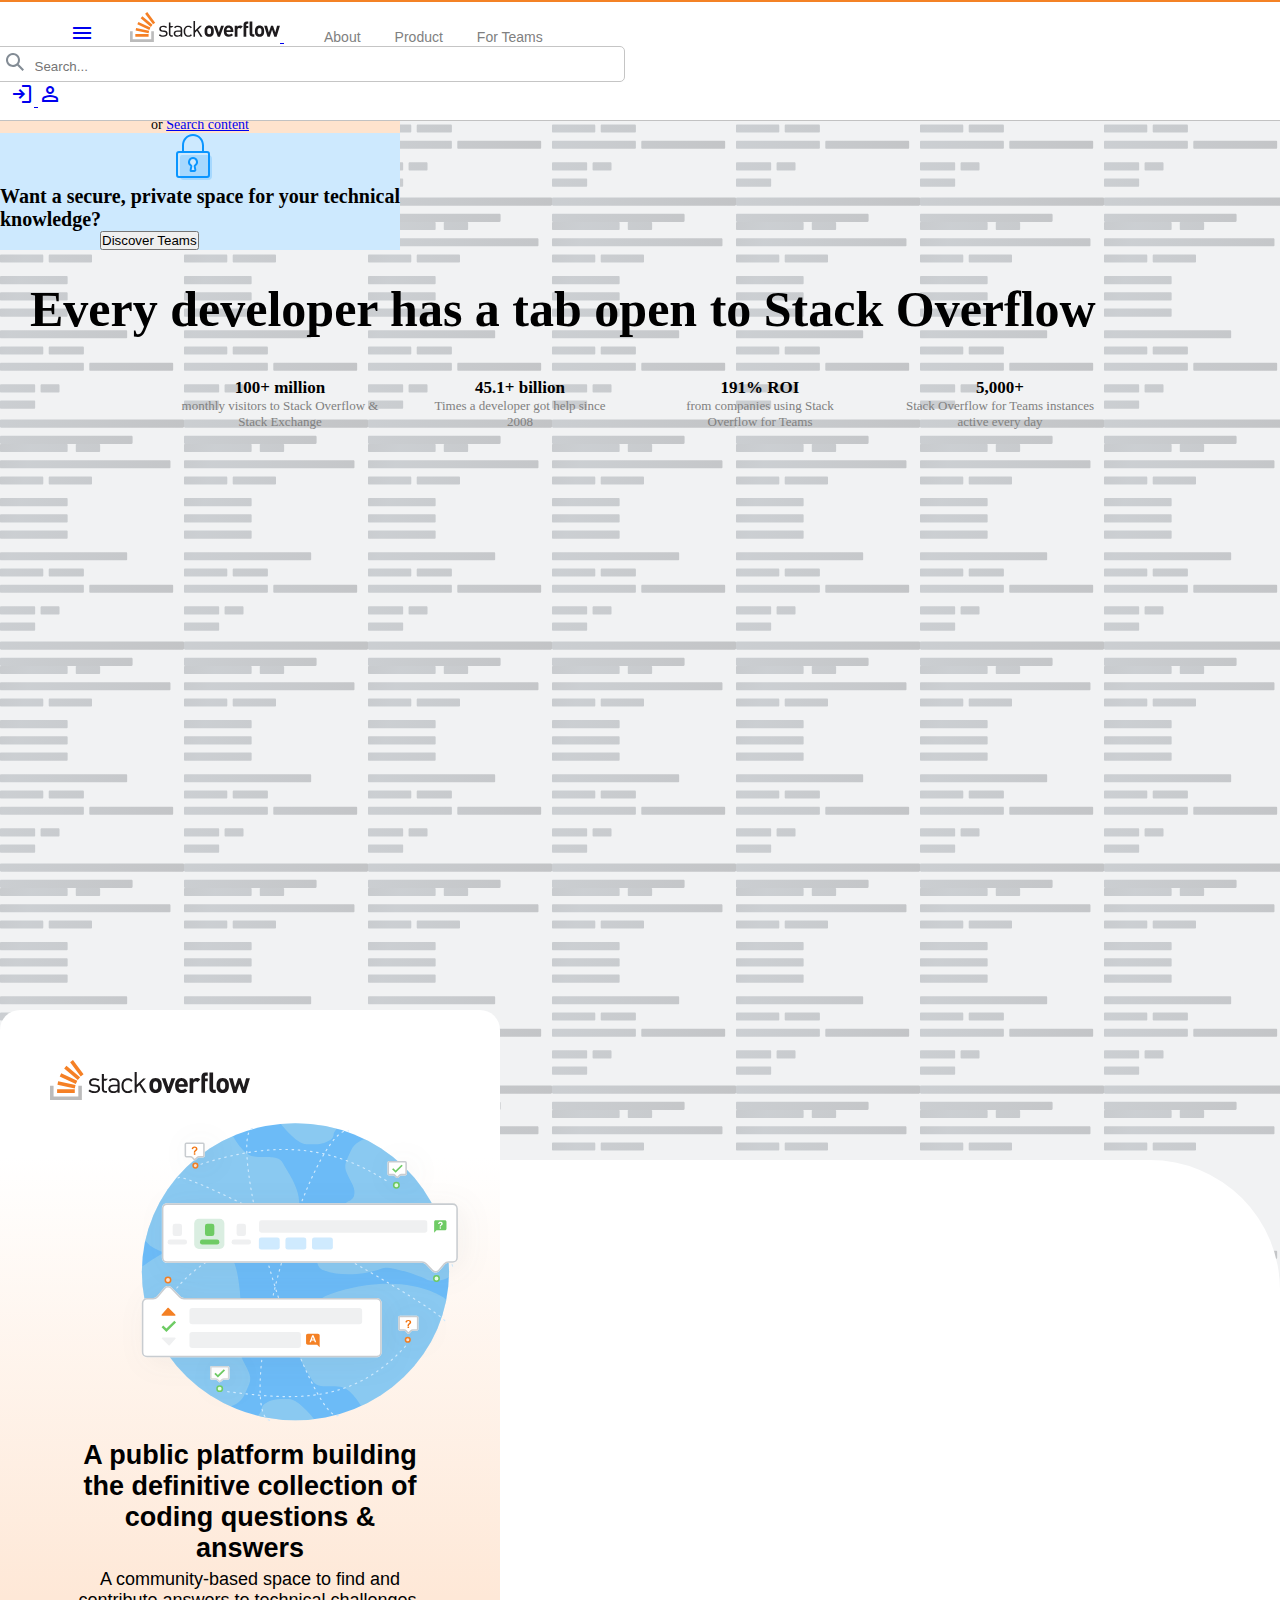
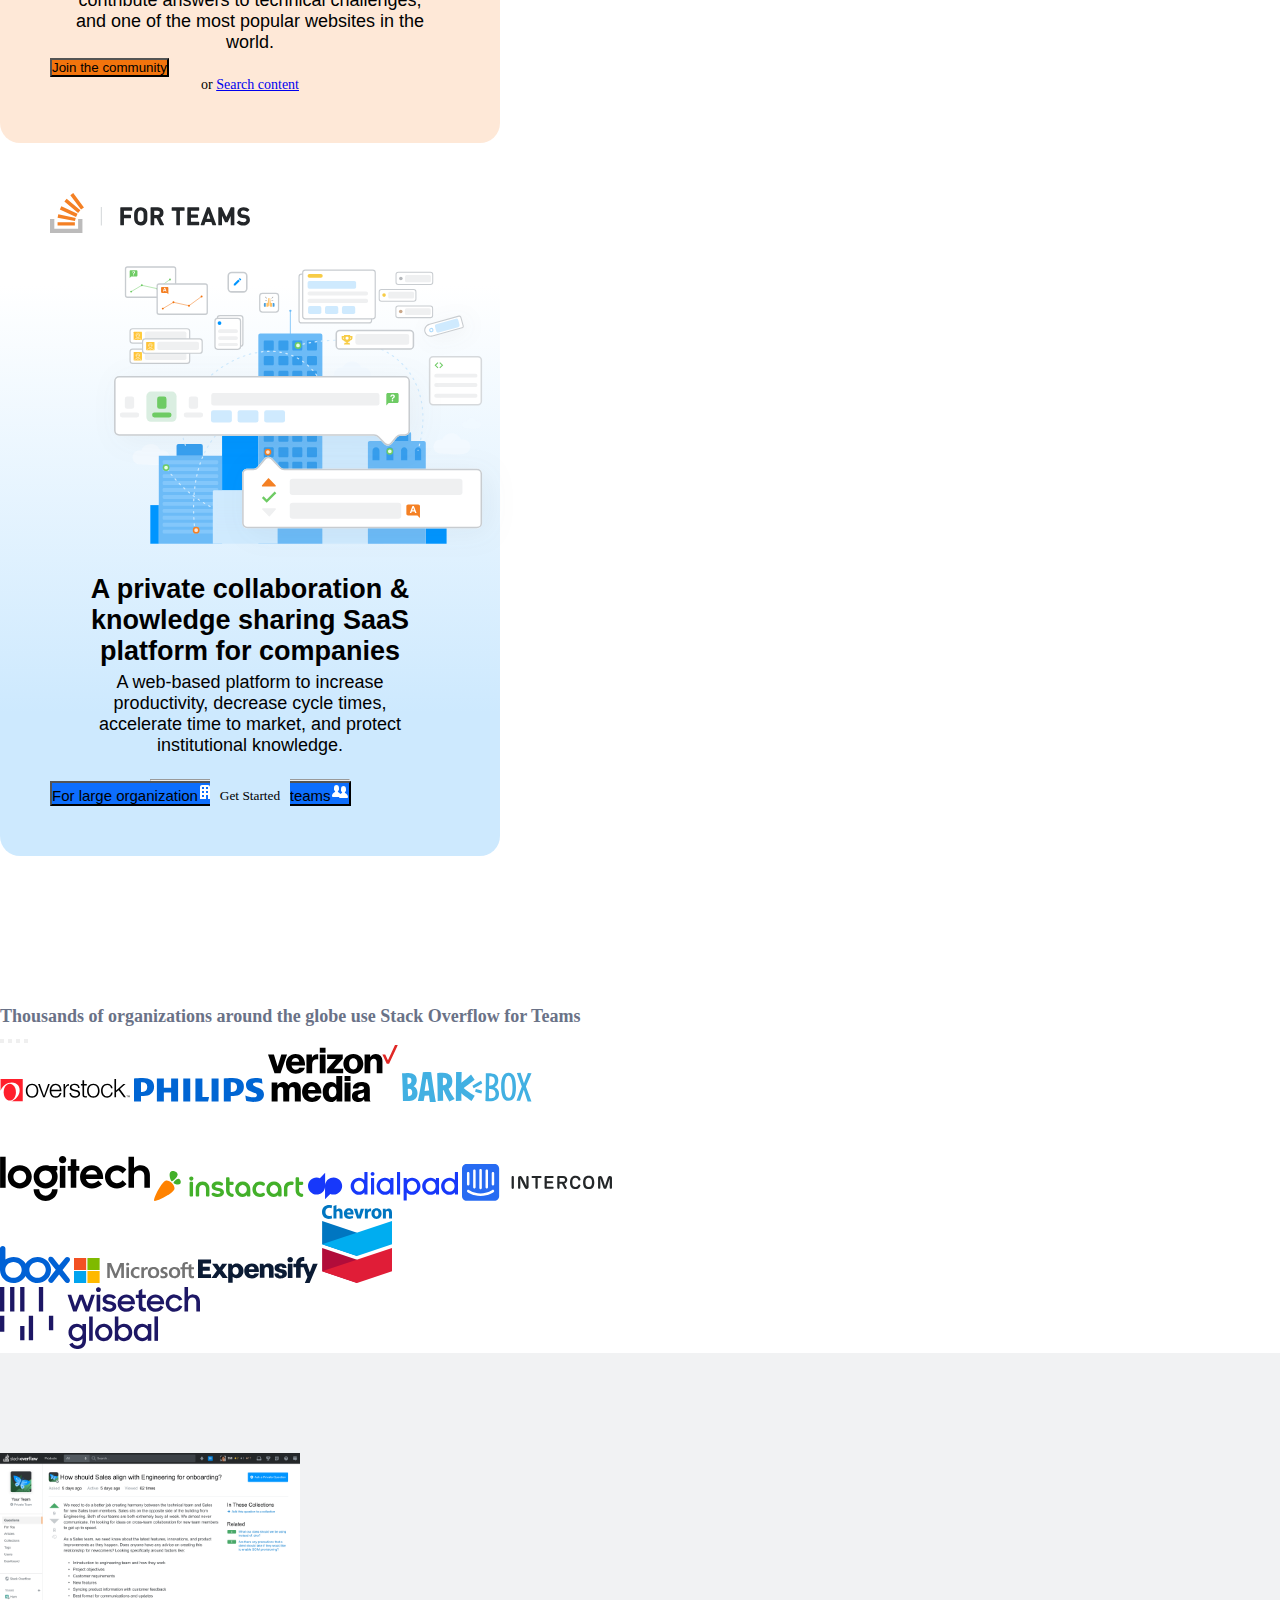
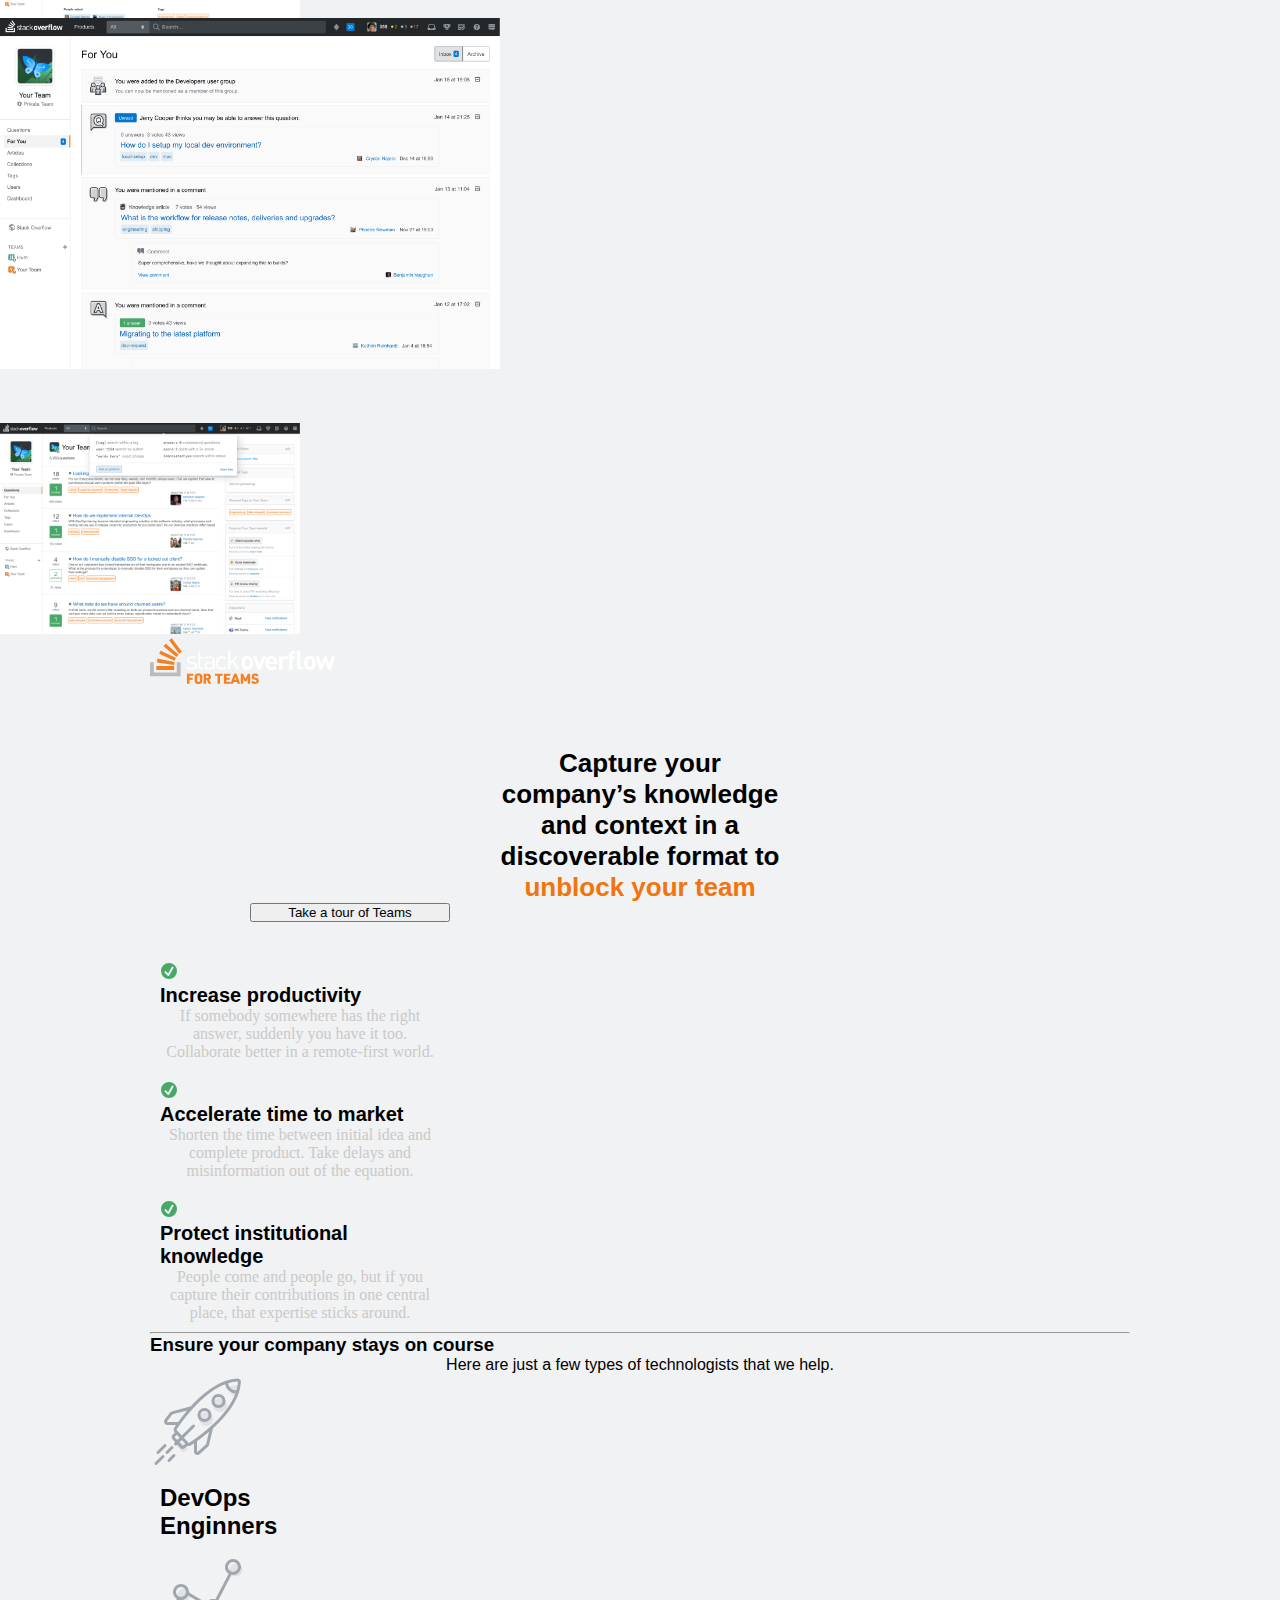
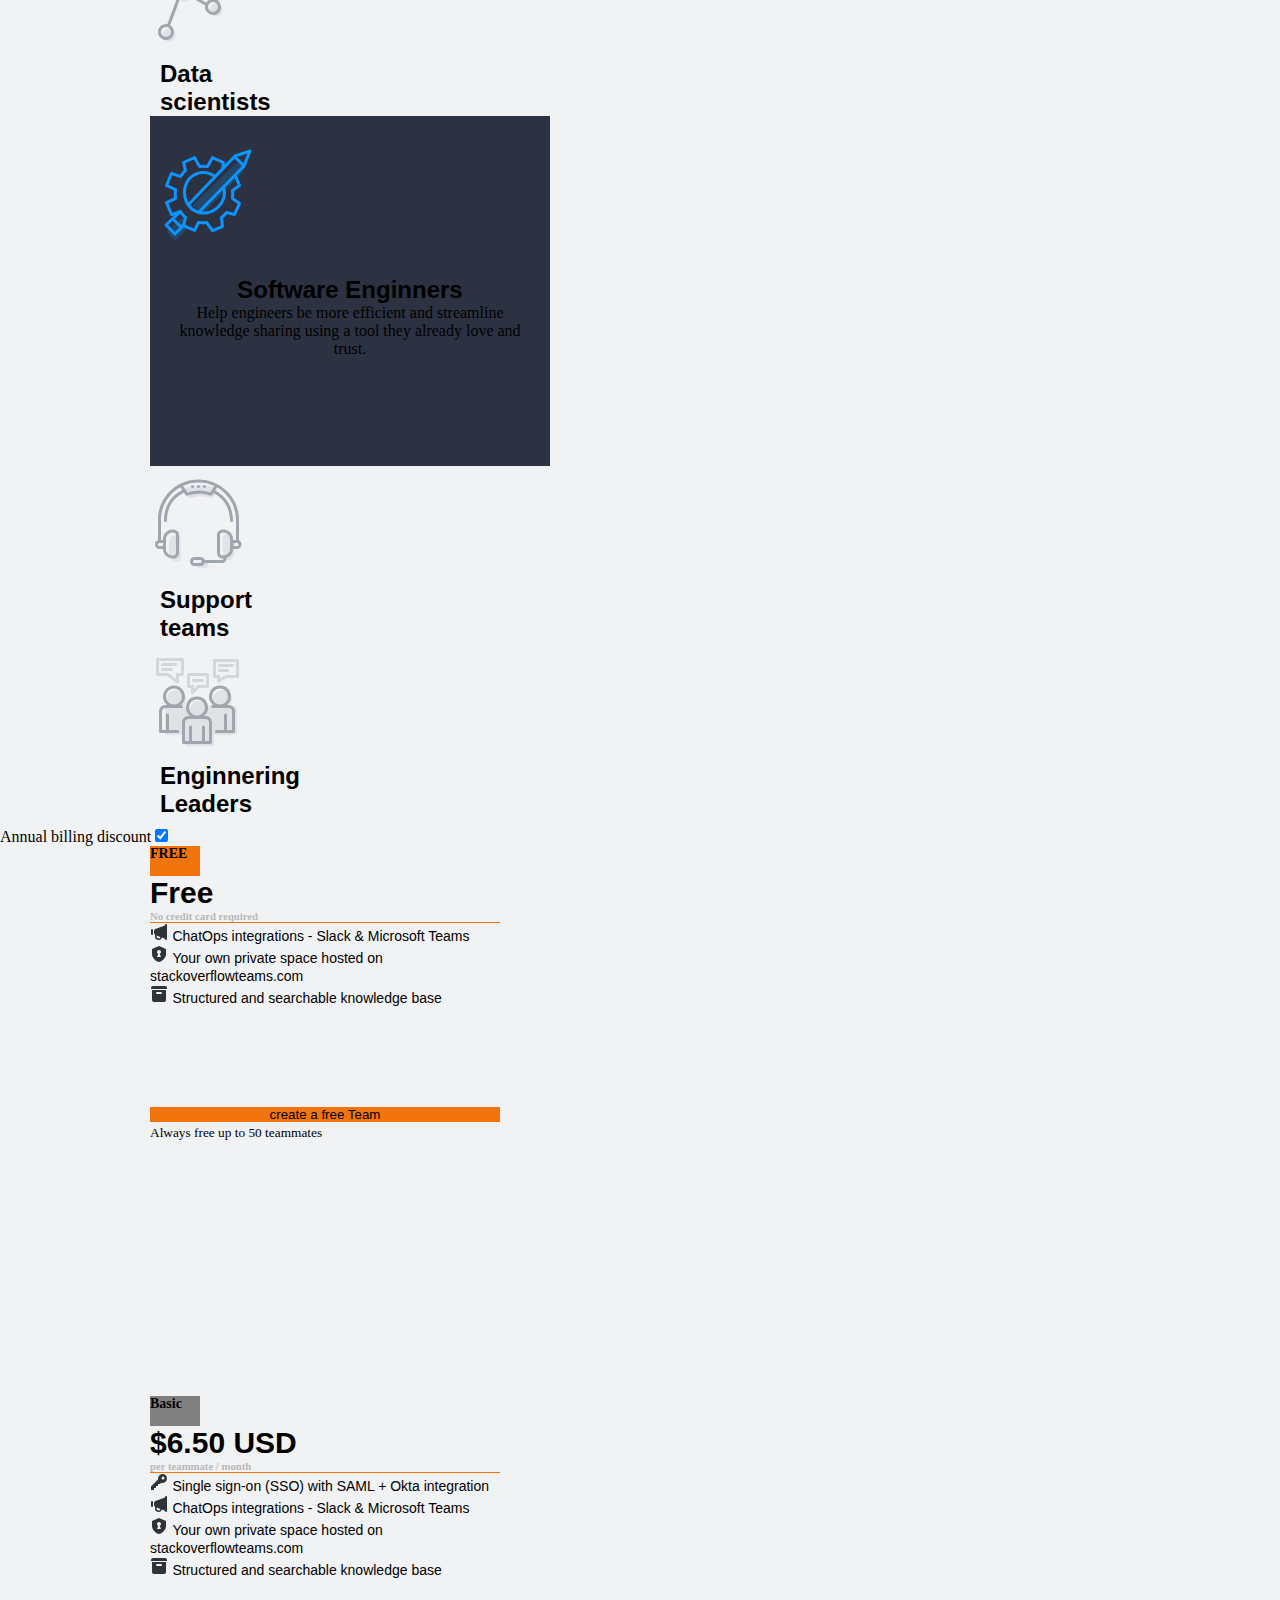
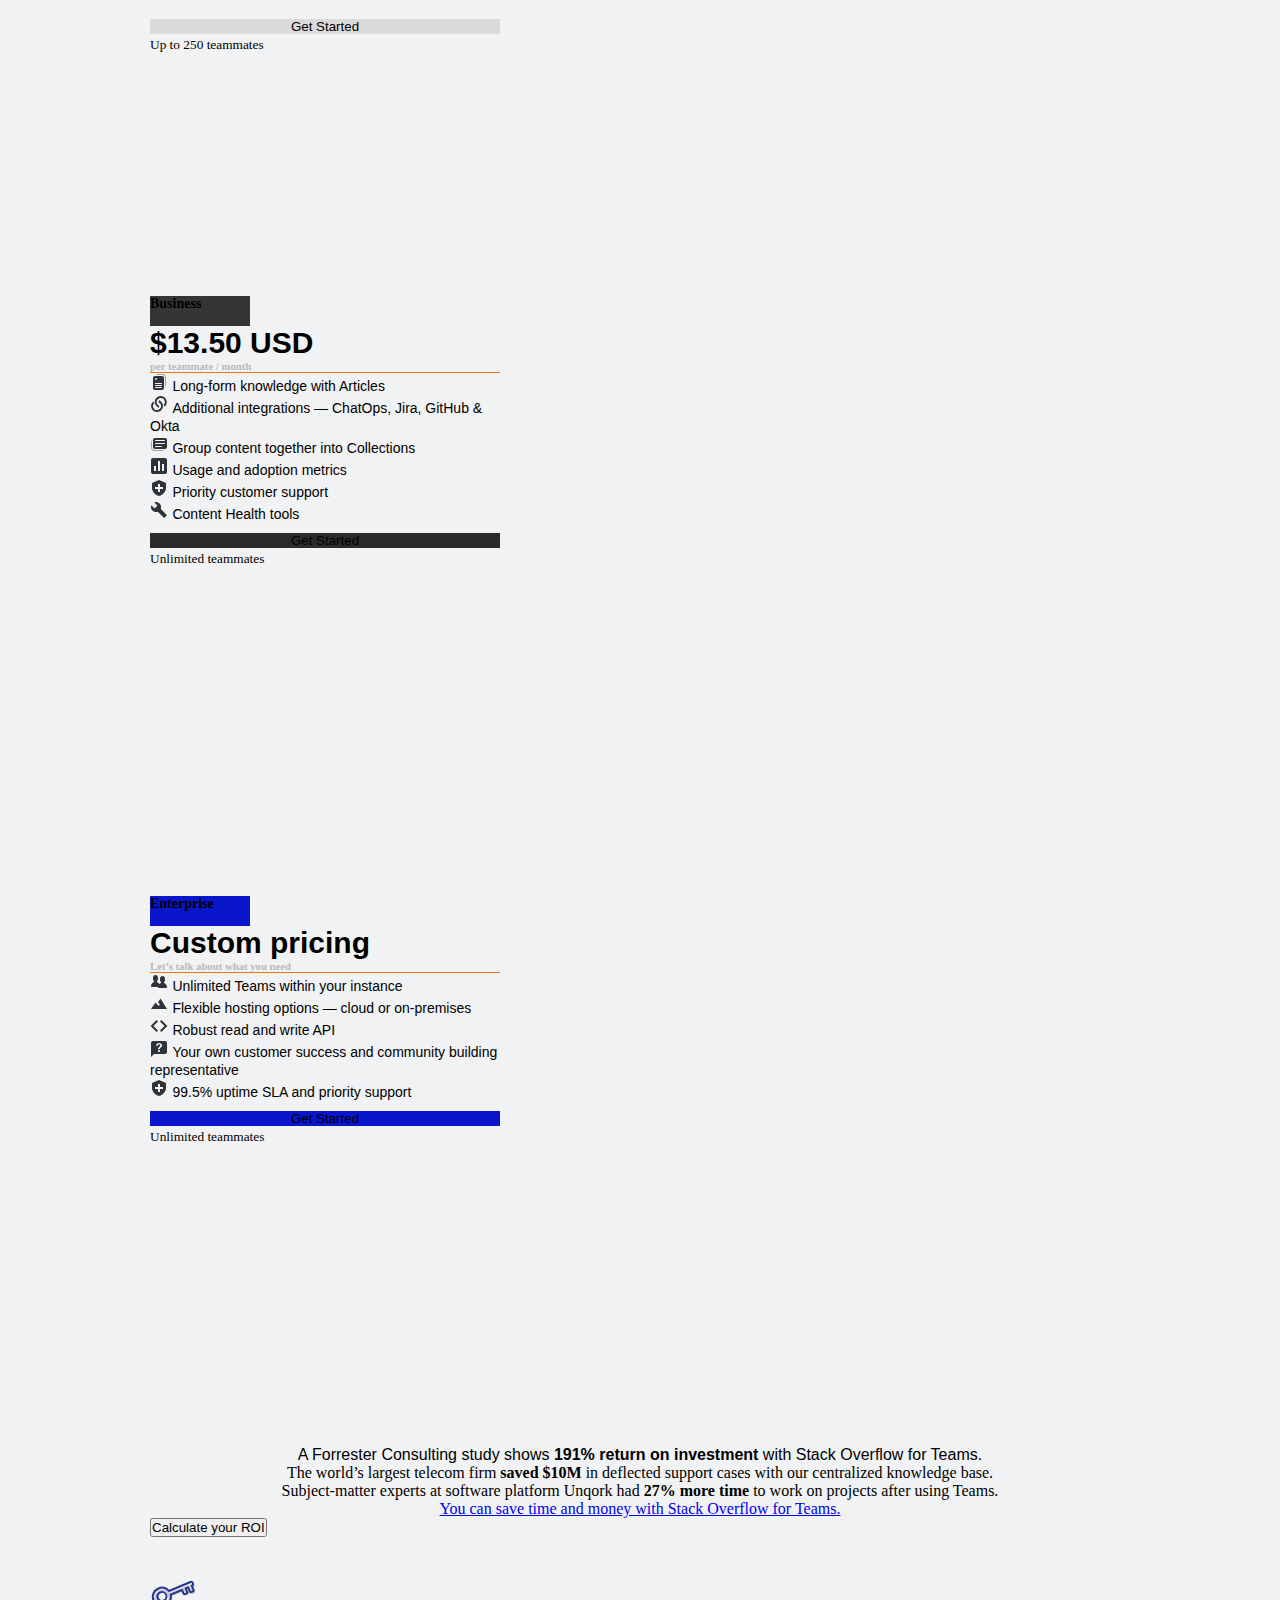
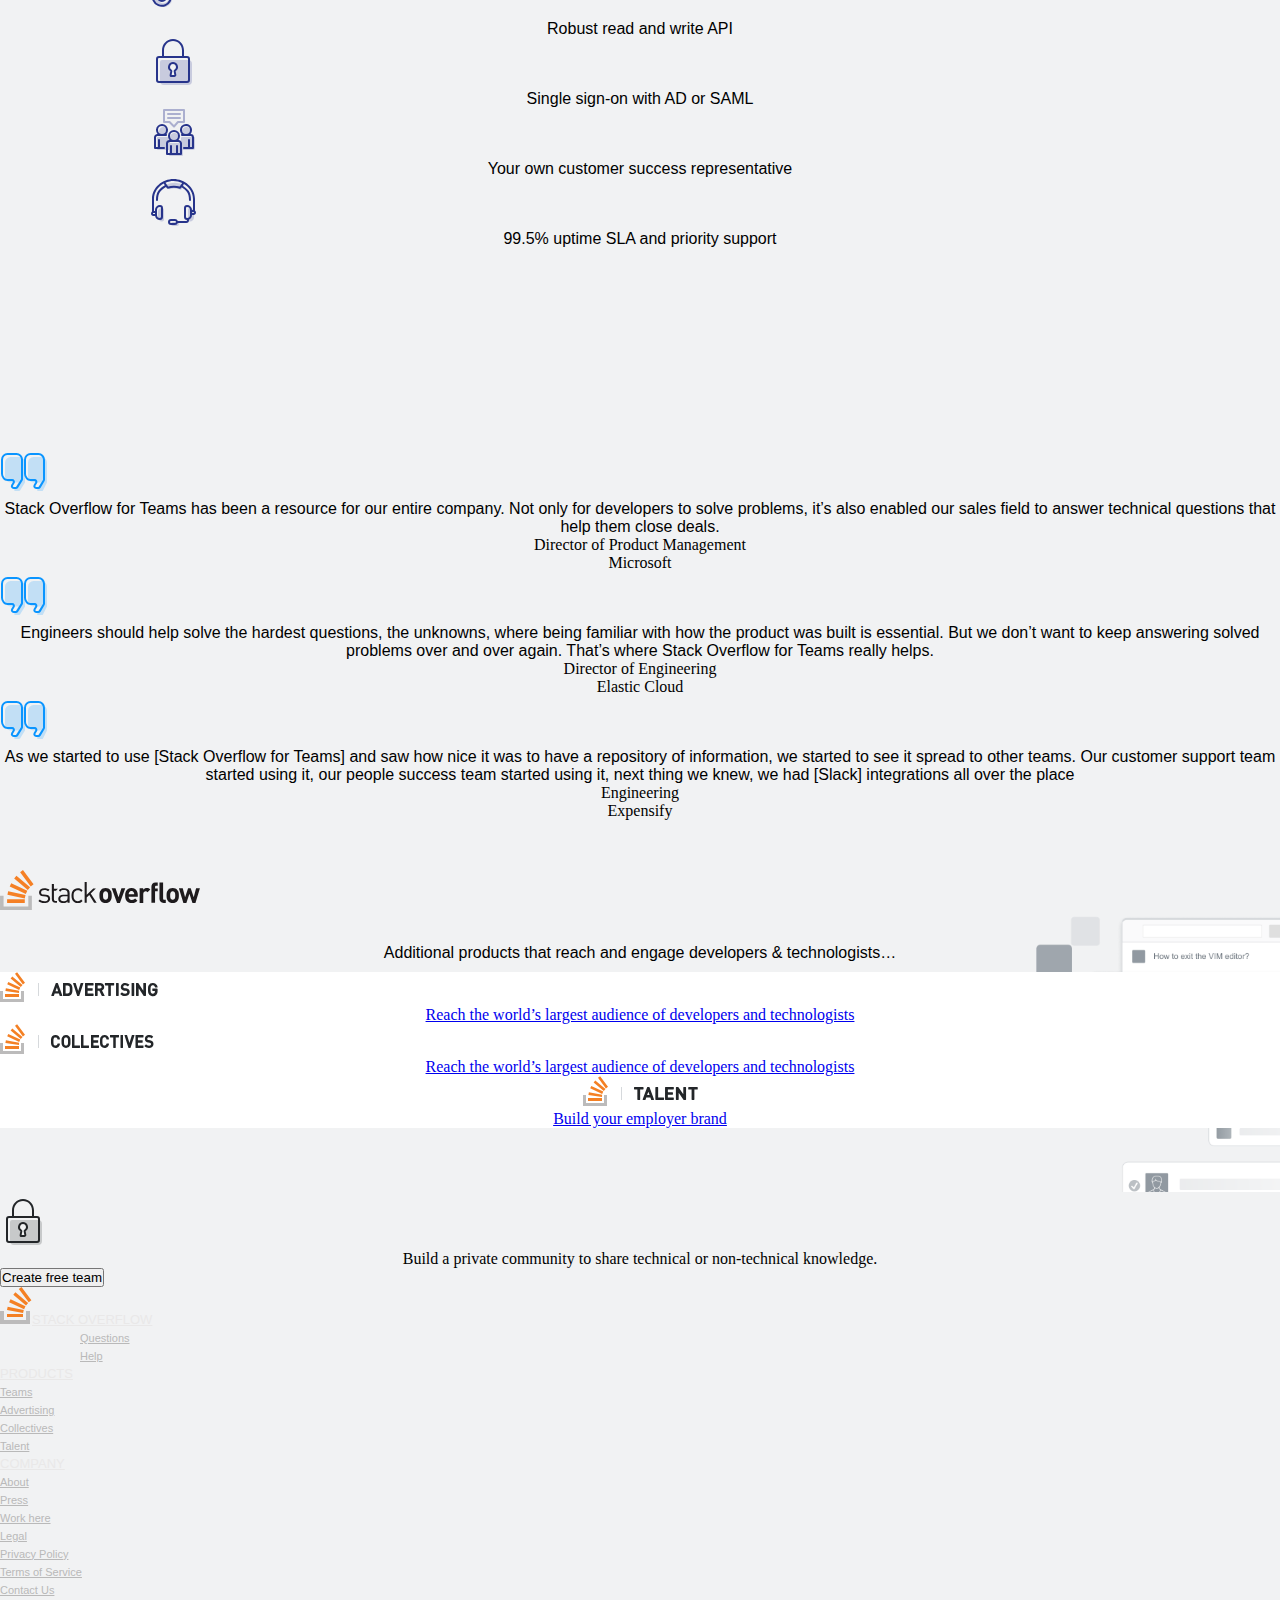
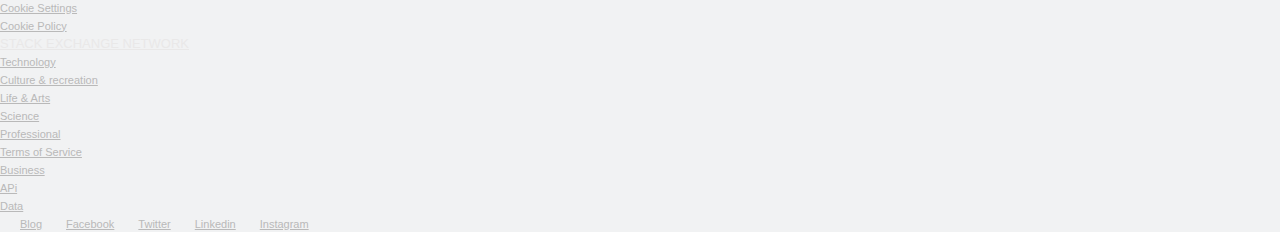
<file: index.html>
<!DOCTYPE html>
<html lang="en">
<head>
  <meta charset="UTF-8">
  <meta name="viewport" content="width=device-width, initial-scale=1.0">
  <title>Stack Overflow - Where Developer learn, share ...</title>
  <link rel="stylesheet" href="style/index.css">
  <link rel="shortcut icon" href="https://cdn.sstatic.net/Sites/stackoverflow/Img/favicon.ico?v=ec617d715196">
  <link href="https://cdn.jsdelivr.net/npm/bootstrap@5.3.2/dist/css/bootstrap.min.css" rel="stylesheet" integrity="sha384-T3c6CoIi6uLrA9TneNEoa7RxnatzjcDSCmG1MXxSR1GAsXEV/Dwwykc2MPK8M2HN" crossorigin="anonymous">
  <link href="https://fonts.googleapis.com/icon?family=Material+Icons" rel="stylesheet">
  <link href="https://fonts.cdnfonts.com/css/roboto-slab-2" rel="stylesheet">
  <link rel="stylesheet" href="https://fonts.googleapis.com/css2?family=Material+Symbols+Outlined:opsz,wght,FILL,GRAD@20..48,100..700,0..1,-50..200" />

  <link
  rel="stylesheet"
  href="https://cdnjs.cloudflare.com/ajax/libs/animate.css/4.1.1/animate.min.css"
/>
</head>
<body>
  




  <nav class="w-100">
    <a class="hamburger" href="#menu" id="hamburger-icon" class="col-sm">
      <span class="material-icons text-dark sm">
        menu
      </span>
    </a>
    <a class="close hidden" href="#" id="close-icon">
      <span class="material-icons text-dark">
        close
      </span>
    </a>
    <ul class="menu sm" id="menu">
      <li><a href="index.html" class="home">Home</a></li>
      <small>PUBLIC</small>
      <li class="world"><img src="svg-export/svgexport-1.svg" alt=""><a href="#">Questions</a></li>
      <li class="mx-3 my-2"><a href="">Tags</a></li>
      <li class="mx-3 my-2"><a href="">Users</a></li>
      <li class="mx-3 my-2"><a href="">Companies</a></li>

      <small class="collect">COLLECTIVES <img src="svg-export/svgexport-2.svg" alt=""></small>
      <li class="world"><img src="svg-export/svgexport-3.svg" alt=""><a href="#">Explore Collective</a></li>

      <small class="collect mt-4">LABS <img src="svg-export/svgexport-2.svg" alt=""></small>
      <li class="world"><img src="svg-export/svgexport-4.svg" alt=""><a href="#">Discussions</a> <img src="svg-export/svgexport-5.svg" alt="" class="mx-2"></li>

      <small class="collect mt-4">TEAMS<img src="svg-export/svgexport-2.svg" alt=""></small>
      <li class="mt-4 p-1 w-100">
        <p class="font mx-3 text-break"><b>Stack Overflow for Teams –</b> Start collaborating and sharing organizational knowledge.
        </p>
      </li>

      <img src="images/stackimg01.svg" alt="" class="mb-1 ms-4" width="150">
      <button class="btn btn-primary mb-1 createacct"><a href="#" class="text-light">Create a free Team</a></button>
      <small class="mb-5 text-center">Why Team?</small>
    </ul>
    <script src="javascript/index.js"></script>

    <div class="d-flex align-items-center">
   
    <a href="index.html" class="logo2">
      <img src="svg-export/svgexport-61.svg" alt="logo" width="30">
    </a>


    <a href="index.html" class="logo">
      <img src="images/logo.svg" alt="logo" width="150">
    </a>
  

    
    <span class="anchors">

      <a href="#">About</a>
      <a href="#" class="product">Product</a>
      <a href="#">For Teams</a>
    </span>

    <div class="d-flex align-items-center gap-3 shown">

      <div class="search">
        <img src="svg-export/svgexport-11.svg" alt="">
        <input type="text" placeholder="Search..." class="hry">
      </div>
      
      <a href="login.html" class="text-dark">
        <span class="material-symbols-outlined">
        login
        </span>
      </a>
  
        <a href="sigin.html" class="text-dark"><span class="material-symbols-outlined">
          person
          </span>
        </a>
  
      </div>
  </span>
</div>
  </nav>








  <!-- invincible on large screen visible on small screen -->
  <main class="main2 container-fluid">
    <div class="blackboard bg-dark rounded-3 px-4 py-3">
      <div class="row p-1 gap-3">
        <div class="bubble rounded-3 p-4 d-block">
          <img src="svg-export/svgexport-14.svg" alt="" class="magnify mb-3">
          <h2 class="fs text-center mb-3">Find the best answer to your technical question, help others answer theirs</h2>
        <a href="#"><button class="btn wob w-50 p-2 text-light fw-bold mb-3 w-75">Join the community</button></a>
  
        <p class="text-dark content text-center">or <a href="#" class="text-dark">Search content</a></p>
    
        </div>
        <div class="bubble1 rounded-3 p-4 d-block">
          <img src="svg-export/svgexport-15.svg" alt="" class="magnify">
          <h2 class="fs p-3 text-center">Want a secure, private space for your technical knowledge?</h2>
        <a href="#"><button class="btn btn-primary wob2 w-75 p-2 text-light fw-bold mb-3">Discover Teams</button></a>
        </div>
      </div>
      <h2 class="text-center text-light overflow">
        Every <a href="#">developer</a>has a
    tab open to Stack Overflow
      </h2>
  
  
        <div class="flexMat p-3 "> 
          <div class="overflo">
            <h3 class="text-light">100+ million</h3>
            <p>monthly visitors to Stack Overflow & Stack Exchange</p>
          </div>
          <div class="overflo">
            <h3 class="text-light">45.1+ billion</h3>
            <p>Times a developer got help since 2008</p>
          </div>
          <div class="overflo">
            <h3 class="text-light">191% ROI</h3>
            <p>from companies using Stack Overflow for Teams</p>
          </div>
  
          <div class="overflo">
            <h3 class="text-light">5,000+</h3>
            <p>Stack Overflow for Teams instances active every day</p>
          </div>
        </div>
    </div>

    </div>

    <section class=" px-3 container-fluid curve">
      <div class="row">
        <div class="cards1 w-100 shadow">
          <div class="d-flex flex-column justify-content-center align-items-center p-3">
            <img src="images/logo.svg" alt="" width="150" class="mb-2">
            <img src="images/stackimg05.svg" alt="" width="300">
          </div>
          <div class="cardtext">
            <h2>A public platform building the definitive collection of coding questions & answers</h2>
            <p>A community-based space to find and contribute answers to technical challenges, and one of the most popular websites in the world.</p>
          </div>
          <div class="justify-content-center d-flex flex-column camel">
            <a href="#"><button class="btn wob3 w-75 p-2 text-light fw-bold mb-3">Join the community</button></a>
    
          <p class="text-dark content">or <a href="#" class="text-dark">Search content</a></p>
          </div>
    
        </div>
  
        <div class="card2 w-100 shadow mt-3">
          <div class="d-flex flex-column justify-content-center align-items-center p-3 mt-4">
            <img src="svg-export/svgexport-17.svg" alt="" width="100" class="mb-2">
            <img src="images/stackimg06.svg" alt="" width="300">
          </div>
          <div class="cardtext">
            <h2>A private collaboration & knowledge sharing SaaS platform for companies</h2>
            <p>A web-based platform to increase productivity, decrease cycle times, accelerate time to market, and protect institutional knowledge.</p>
          </div>
  
          <div class="getStarted mb-2">
            <small class="gettext">Get Started</small>
            <hr class="rounded-3 border border-info">
          </div>
          <div class="justify-content-center d-block camel p-0">
            <a href="#"><button class="btn wob4 w-100 p-2 text-light fw-bold mb-3">For large organization<img src="svg-export/svgexport-18.svg" alt="" class="ms-3"></button></a>
            <a href="#"><button class="btn wob4 w-100 p-2 text-light fw-bold">For small teams<img src="svg-export/svgexport-19.svg" alt="" class="ms-3"></button></a>
          </div>
    
          </div>
        </div>
        </div>

        <h3 class="text-center Thousands mb-5">Thousands of organizations around the globe use Stack Overflow for Teams</h3>

  <div id="carouselExampleIndicators" class="carousel slide carousel-fade carousel-dark w-100" data-bs-ride="carousel">
    <div class="carousel-indicators">
      <button type="button" data-bs-target="#carouselExampleIndicators" data-bs-slide-to="0" class="active" aria-current="true" aria-label="Slide 1" class=""></button>
      <button type="button" data-bs-target="#carouselExampleIndicators" data-bs-slide-to="1" aria-label="Slide 2"></button>
      <button type="button" data-bs-target="#carouselExampleIndicators" data-bs-slide-to="2" aria-label="Slide 3"></button>
      <button type="button" data-bs-target="#carouselExampleIndicators" data-bs-slide-to="3" aria-label="Slide 4"></button>
    </div>
    <div class="carousel-inner">
      <div class="carousel-item active d-flex justify-content-center mbotom">
        <img src="images/overstock-alt.svg" class="d-block me-5" alt="..." width="100">
        <img src="images/philips-alt.svg" class="d-block me-5" alt="..." width="100">
        <img src="images/verizon-media-alt.svg" class="d-block me-5" alt="..." width="100">
        <img src="images/barkbox-alt.svg" class="d-block me-5" alt="..." width="100">

      </div>
      <div class="carousel-item d-flex justify-content-center">
        <img src="images/logitech-alt.svg" class="d-block me-5" alt="..." width="150">
        <img src="images/instacart-alt.svg" class="d-block me-5" alt="..." width="150">
        <img src="images/dialpad-alt.svg" class="d-block me-5" alt="..." width="150">
        <img src="images/intercom-alt.svg" class="d-block me-5" alt="..." width="150">
      </div>
      <div class="carousel-item d-flex justify-content-center mb-5">
        <img src="images/box-alt.svg" class="d-block me-5" alt="..." width="70">
        <img src="images/microsoft-alt.svg" class="d-block me-5" alt="..." width="120">
        <img src="images/expensify-alt.svg" class="d-block me-5" alt="..." width="120">
        <img src="images/chevron-alt.svg" class="d-block me-5" alt="..." width="70">
      </div>
      <div class="carousel-item d-flex justify-content-center">
        <img src="images/wisetech-global-alt.svg" class="d-block me-5" alt="..." width="200">
      </div>
    </div>
  </div>
    </section>

  </main>









<!-- large screen main section -->
 <main class="m-5 pt-5 main1">
  <div class="blackboard border p-5 bg-dark rounded">
    <div class="row gap-5 ps-4">
      <div class="bubble col-lg-5 ms-5 rounded-3 p-4">
        <img src="svg-export/svgexport-14.svg" alt="" class="magnify">
        <h2 class="fs p-3 text-center">Find the best answer to your technical question, help others answer theirs</h2>
      <a href="#"><button class="btn wob w-50 p-2 text-light fw-bold mb-3">Join the community</button></a>

      <p class="text-dark content text-center">or <a href="#" class="text-dark">Search content</a></p>
  
      </div>
      <div class="bubble1 col-lg-5 rounded-3 p-4">
        <img src="svg-export/svgexport-15.svg" alt="" class="magnify">
        <h2 class="fs p-3 text-center">Want a secure, private space for your technical knowledge?</h2>
      <a href="#"><button class="btn btn-primary wob2 w-50 p-2 text-light fw-bold mb-3">Discover Teams</button></a>
      </div>
    </div>
    <h2 class="text-center text-light overflow">
      Every developer has a
  tab open to Stack Overflow
    </h2>


      <div class="flexMat p-3 "> 
        <div class="overflo">
          <h3 class="text-light">100+ million</h3>
          <p>monthly visitors to Stack Overflow & Stack Exchange</p>
        </div>
        <div class="overflo">
          <h3 class="text-light">45.1+ billion</h3>
          <p>Times a developer got help since 2008</p>
        </div>
        <div class="overflo">
          <h3 class="text-light">191% ROI</h3>
          <p>from companies using Stack Overflow for Teams</p>
        </div>

        <div class="overflo">
          <h3 class="text-light">5,000+</h3>
          <p>Stack Overflow for Teams instances active every day</p>
        </div>
      </div>
  </div>
  <section class="p-5 container-fluid curve">
    <div class="row">
      <div class="cards1 col-lg-5 ms-5 me-3 shadow">
        <div class="d-flex flex-column justify-content-center align-items-center p-3">
          <img src="images/logo.svg" alt="" width="200" class="mb-2">
          <img src="images/stackimg05.svg" alt="" width="500">
        </div>
        <div class="cardtext">
          <h2>A public platform building the definitive collection of coding questions & answers</h2>
          <p>A community-based space to find and contribute answers to technical challenges, and one of the most popular websites in the world.</p>
        </div>
        <div class="justify-content-center d-flex flex-column camel">
          <a href="#"><button class="btn wob3 w-50 p-2 text-light fw-bold mb-3">Join the community</button></a>
  
        <p class="text-dark content">or <a href="#" class="text-dark">Search content</a></p>
        </div>
  
      </div>

      <div class="card2 p-3 col-lg-5 shadow">
        <div class="d-flex flex-column justify-content-center align-items-center p-3 mt-4">
          <img src="svg-export/svgexport-17.svg" alt="" width="200" class="mb-2">
          <img src="images/stackimg06.svg" alt="" width="500">
        </div>
        <div class="cardtext">
          <h2>A private collaboration & knowledge sharing SaaS platform for companies</h2>
          <p>A web-based platform to increase productivity, decrease cycle times, accelerate time to market, and protect institutional knowledge.</p>
        </div>

        <div class="getStarted mb-2">
          <small class="gettext">Get Started</small>
          <hr class="rounded-3 border border-info">
        </div>
        <div class="justify-content-center d-flex camel gap-3 ">
          <a href="#"><button class="btn wob4 w-100 p-2 text-light fw-bold mb-3">For large organization<img src="svg-export/svgexport-18.svg" alt="" class="ms-3"></button></a>
          <a href="#"><button class="btn wob4 w-100 p-2 text-light fw-bold">For small teams<img src="svg-export/svgexport-19.svg" alt="" class="ms-3"></button></a>
        </div>
  
      </div>
    </div>
  </div>
  <h3 class="text-center Thousands mb-5">Thousands of organizations around the globe use Stack Overflow for Teams</h3>

  <div id="carouselExampleIndicators" class="carousel slide carousel-fade carousel-dark" data-bs-ride="carousel">
    <div class="carousel-indicators">
      <button type="button" data-bs-target="#carouselExampleIndicators" data-bs-slide-to="0" class="active" aria-current="true" aria-label="Slide 1" class=""></button>
      <button type="button" data-bs-target="#carouselExampleIndicators" data-bs-slide-to="1" aria-label="Slide 2"></button>
      <button type="button" data-bs-target="#carouselExampleIndicators" data-bs-slide-to="2" aria-label="Slide 3"></button>
      <button type="button" data-bs-target="#carouselExampleIndicators" data-bs-slide-to="3" aria-label="Slide 4"></button>
    </div>
    <div class="carousel-inner">
      <div class="carousel-item active d-flex justify-content-center mbotom">
        <img src="images/overstock-alt.svg" class="d-block me-5" alt="..." width="130">
        <img src="images/philips-alt.svg" class="d-block me-5" alt="..." width="130">
        <img src="images/verizon-media-alt.svg" class="d-block me-5" alt="..." width="130">
        <img src="images/barkbox-alt.svg" class="d-block me-5" alt="..." width="130">

      </div>
      <div class="carousel-item d-flex justify-content-center">
        <img src="images/logitech-alt.svg" class="d-block me-5" alt="..." width="150">
        <img src="images/instacart-alt.svg" class="d-block me-5" alt="..." width="150">
        <img src="images/dialpad-alt.svg" class="d-block me-5" alt="..." width="150">
        <img src="images/intercom-alt.svg" class="d-block me-5" alt="..." width="150">
      </div>
      <div class="carousel-item d-flex justify-content-center mb-5">
        <img src="images/box-alt.svg" class="d-block me-5" alt="..." width="70">
        <img src="images/microsoft-alt.svg" class="d-block me-5" alt="..." width="120">
        <img src="images/expensify-alt.svg" class="d-block me-5" alt="..." width="120">
        <img src="images/chevron-alt.svg" class="d-block me-5" alt="..." width="70">
      </div>
      <div class="carousel-item d-flex justify-content-center">
        <img src="images/wisetech-global-alt.svg" class="d-block me-5" alt="..." width="200">
      </div>
    </div>
  </div>
</section>
 </main>

 <main class="main3">

  <div class="d-flex justify-content-center block w-100">
    <div class="border shadow none">
      <img src="images/illo-question.png" alt="" width="300" class="rounded">
    </div>
    <div class="index shadow">
      <img src="images/illo-for-you.png" alt="" width="500" class="rounded-3">
    </div>
    <div class="border shadow none">

      <img src="images/illo-home-search.png" alt="" width="300" class="rounded">
    </div>

  </div>

</main>

<main class="main4">
  <section class="bg-dark section3 border rounded-3">
    <div class="forTeam d-flex justify-content-center">
      <img src="svg-export/svgexport-20.svg" alt="">
    </div>

    <div class="p-3 captureContainer">
      <p class="text-light captureYourCompany">Capture your company’s knowledge and context in a discoverable format to <span>unblock your team</span></p>
      <div class="d-flex justify-content-center">
        <button class="btn btn-primary buttonBlue p-3 fw-bold">Take a tour of Teams</button>
      </div>
    </div>
      <!-- visible on phone screen -->
    <div class="container-fluid px-3 jumpIn1">
      <div class="row">

        <div class="animation1  animate__animated animate__bounceIn animate__delay-1s col-sm w-100">
          <div class="d-flex justify-content-center">
            <img src="svg-export/svgexport-21.svg" alt="">
          </div>
          <h5 class="text-light text-center">Increase productivity</h5>
          <p>If somebody somewhere has the right answer, suddenly you have it too. Collaborate better in a remote-first world.</p>
        </div>
  
        <div class="animation1 animate__animated animate__bounceIn animate__delay-2s col-sm w-100">
          <div class="d-flex justify-content-center">
            <img src="svg-export/svgexport-21.svg" alt="">
          </div>
          <h5 class="text-light text-center">Accelerate time to market</h5>
          <p>Shorten the time between initial idea and complete product. Take delays and misinformation out of the equation.</p>
        </div>
  
        <div class="animation1 animate__animated animate__bounceIn animate__delay-3s col-sm w-100">
          <div class="d-flex justify-content-center">
            <img src="svg-export/svgexport-21.svg" alt="">
          </div>
          <h5 class="text-light text-center">Protect institutional knowledge</h5>
          <p>People come and people go, but if you capture their contributions in one central place, that expertise sticks around.</p>
        </div>
  







      </div>
    </div>




      <!-- visible on larg screen -->
      <div class="jump">
    <div class="px-3 d-flex gap-3 justify-content-center jumpIn">
      <div class="animation1  animate__animated animate__bounceIn animate__delay-1s">
        <div class="d-flex justify-content-center">
          <img src="svg-export/svgexport-21.svg" alt="">
        </div>
        <h5 class="text-light text-center">Increase productivity</h5>
        <p>If somebody somewhere has the right answer, suddenly you have it too. Collaborate better in a remote-first world.</p>
      </div>

      <div class="animation1 animate__animated animate__bounceIn animate__delay-2s">
        <div class="d-flex justify-content-center">
          <img src="svg-export/svgexport-21.svg" alt="">
        </div>
        <h5 class="text-light text-center">Accelerate time to market</h5>
        <p>Shorten the time between initial idea and complete product. Take delays and misinformation out of the equation.</p>
      </div>

      <div class="animation1 animate__animated animate__bounceIn animate__delay-3s">
        <div class="d-flex justify-content-center">
          <img src="svg-export/svgexport-21.svg" alt="">
        </div>
        <h5 class="text-light text-center">Protect institutional knowledge</h5>
        <p>People come and people go, but if you capture their contributions in one central place, that expertise sticks around.</p>
      </div>

    </div>
  </div>

    <hr class="border border-info">

    <div class="text-center py-5 smallfo">
      <h3 class="text-light fs-2 fw-bold fontfamily ">Ensure your company stays on course</h3>
      <p class="text-light fontfamily mt-3">Here are just a few types of technologists that we help.</p>
    </div>

    <div class="d-flex justify-content-center gap-5 engineers">
      <div class="none">
        <img src="svg-export/svgexport-22.svg" alt="">
        <div class="devops">
          <h2 class="text-light fw-bold fontfamily fs-5">DevOps Enginners</h2>
        </div>
      </div>

      <div class="none">
        <img src="svg-export/svgexport-23.svg" alt="">
        <div class="devops">
          <h2 class="text-light fw-bold fontfamily fs-5 text-center">Data scientists</h2>
        </div>
      </div>

      <div class=" shadow middle rounded-3">
        <div class="d-flex justify-content-center">
          <img src="svg-export/svgexport-24.svg" alt="">
        </div>
        <div class="devops1">
          <h2 class="text-light fw-bold fontfamily fs-5 ">Software Enginners</h2>
          <p class="text-light">Help engineers be more efficient and streamline knowledge sharing using a tool they already love and trust.</p>
        </div>
      </div>

      <div class="none">
        <img src="svg-export/svgexport-25.svg" alt="">
        <div class="devops">
          <h2 class="text-light fw-bold fontfamily fs-5">Support teams</h2>
        </div>
      </div>

      <div class="none">
        <img src="svg-export/svgexport-26.svg" alt="">
        <div class="devops">
          <h2 class="text-light fw-bold fontfamily fs-5">Enginnering Leaders</h2>
        </div>
      </div>
    </div>  







    <!-- visible on mobile devices -->
    <main class="Scard">
      <div>
        <div class="form-switch">
          <label for="" class="form-check-label text-light mx-5">Annual billing discount</label>
          <input class="form-check-input bg-success border border-success" type="checkbox" role="switch" id="flexSwitchCheckChecked" checked>
        </div>
        
        <div class="container-fluid px-4 mt-4">
          <div class="row">
            <!-- free card -->
              <div class="bg-light free p-4 rounded-3 cardio gap-3 w-100 mb-3 col-sm-12">
                <div class="frecon pt-2 rounded-3">
                  <h6 class="text-center text-light d-flex align-items-center justify-content-center fresmall">FREE</h6>
                </div>
                <div class="py-3 freebod">
                  <h1 class="fontfamily fw-bold fontbig">Free</h1>
                  <h6 >No credit card required</h6>
                </div>
    
                <div class="mt-4">
                  <div class="mb-2 fontfamily d-flex gap-3">
                    <img src="svg-export/svgexport-28.svg" alt="" class="me-3">
                    <span class="fresmall me-3">ChatOps integrations - Slack & Microsoft Teams</span>
                  </div>
    
                  <div class="mb-2 fontfamily d-flex gap-3">
                    <img src="svg-export/svgexport-29.svg" alt="" class="me-3">
                    <span class="fresmall me-3">Your own private space hosted on stackoverflowteams.com</span>
                  </div>
    
                  <div class="mb-3 fontfamily d-flex gap-3">
                    <img src="svg-export/svgexport-30.svg" alt="" class="me-3">
                    <span class="fresmall me-3">Structured and searchable knowledge base</span>
                  </div>
                
                </div>
    
                <div class="w-100 mt-5">
                  <a href="#" class="  text-light">
                    <button class="freebtn p-2 rounded-3 text-light fontfamily fw-bold">
                      create a free Team
                    </button>
                  </a>
                  <small class="d-flex justify-content-center mt-2">Always free up to 50 teammates</small>
                </div>
              </div>



              <!-- basic card -->
              <div class="bg-light free p-4 rounded-3 cardio gap-3 w-100 mb-3 col-sm-12">
                <div class=" frecon1 pt-2 rounded-3">
                  <h6 class="text-center text-light d-flex align-items-center justify-content-center fresmall ">Basic</h6>
                </div>
                <div class="py-3 freebod">
                  <h1 class="fontfamily fw-bold fontbig">$6.50 USD</h1>
                  <h6>per teammate / month</h6>
                </div>
                
                <div class="mt-4">
                  <div class="mb-2 fontfamily d-flex gap-3">
                    <img src="svg-export/svgexport-31.svg" alt="" class="me-3">
                    <span class="fresmall me-3">Single sign-on (SSO) with SAML + Okta integration</span>
                  </div>

                <div class="mt-4">
                  <div class="mb-2 fontfamily d-flex gap-3">
                    <img src="svg-export/svgexport-28.svg" alt="" class="me-3">
                    <span class="fresmall me-3">ChatOps integrations - Slack & Microsoft Teams</span>
                  </div>
    
                  <div class="mb-2 fontfamily d-flex gap-3">
                    <img src="svg-export/svgexport-29.svg" alt="" class="me-3">
                    <span class="fresmall me-3">Your own private space hosted on stackoverflowteams.com</span>
                  </div>
    
                  <div class="mb-3 fontfamily d-flex gap-3">
                    <img src="svg-export/svgexport-30.svg" alt="" class="me-3">
                    <span class="fresmall me-3">Structured and searchable knowledge base</span>
                  </div>
                
                </div>
    
                <div class="w-100 mt-5">
                  <a href="#" class="  text-light">
                    <button class="freebtn1 p-2 rounded-3 text-light fontfamily fw-bold">
                      Get Started
                    </button>
                  </a>
                  <small class="d-flex justify-content-center mt-2"> Up to 250 teammates</small>
                </div>
              </div>
        </div>

        <!-- business card -->
        <div class="bg-light free p-4 rounded-3 cardio gap-3 w-100 mb-3 col-sm-12">
                <div class=" frecon2 pt-2 rounded-3">
                  <h6 class="text-center text-light d-flex align-items-center justify-content-center fresmall ">Business</h6>
                </div>
                <div class="py-3 freebod">
                  <h1 class="fontfamily fw-bold fontbig">$13.50 USD</h1>
                  <h6>per teammate / month</h6>
                </div>
                
                <div class="mt-4">
                  <div class="mb-2 fontfamily d-flex gap-3">
                    <img src="svg-export/svgexport-34.svg" alt="" class="me-3">
                    <span class="fresmall me-3">Long-form knowledge with Articles</span>
                  </div>
    
                  <div class="mb-2 fontfamily d-flex gap-3">
                    <img src="svg-export/svgexport-35.svg" alt="" class="me-3">
                    <span class="fresmall me-3">Additional integrations — ChatOps, Jira, GitHub & Okta</span>
                  </div>
    
                  <div class="mb-3 fontfamily d-flex gap-3">
                    <img src="svg-export/svgexport-36.svg" alt="" class="me-3">
                    <span class="fresmall me-3">Group content together into Collections</span>
                  </div>
    
                  <div class="mb-3 fontfamily d-flex gap-3">
                    <img src="svg-export/svgexport-37.svg" alt="" class="me-3">
                    <span class="fresmall me-3">Usage and adoption metrics</span>
                  </div>
    
                  <div class="mb-3 fontfamily d-flex gap-3">
                    <img src="svg-export/svgexport-38.svg" alt="" class="me-3">
                    <span class="fresmall me-3">Priority customer support</span>
                  </div>
    
                  <div class="mb-3 fontfamily d-flex gap-3">
                    <img src="svg-export/svgexport-39.svg" alt="" class="me-3">
                    <span class="fresmall me-3">Content Health tools</span>
                  </div>
                </div>
    
                <div class="w-100 mt-5">
                  <a href="#" class="  text-light">
                    <button class="freebtn2 p-2 rounded-3 text-light fontfamily fw-bold">
                      Get Started
                    </button>
                  </a>
                  
                </div>
              </div>


              <!-- Enterprise card -->
              <div class="bg-light free p-4 rounded-3 cardio gap-3 w-100 mb-3 col-sm-12">
                <div class=" frecon3 pt-2 rounded-3">
                  <h6 class="text-center text-light d-flex align-items-center justify-content-center fresmall ">Enterprise</h6>
                </div>
                <div class="py-3 freebod">
                  <h1 class="fontfamily fw-bold fontbig">Custom pricing</h1>
                  <h6>Let’s talk about what you need</h6>
                </div>
                
                <div class="mt-4">
                  <div class="mb-2 fontfamily d-flex gap-3">
                <img src="svg-export/svgexport-40.svg" alt="" class="me-3">
                <span class="fresmall me-3">Unlimited Teams within your instance</span>
              </div>
  
              <div class="mb-2 fontfamily d-flex gap-3">
                <img src="svg-export/svgexport-41.svg" alt="" class="me-3">
                <span class="fresmall me-3">Flexible hosting options — cloud or on-premises</span>
              </div>
  
              <div class="mb-3 fontfamily d-flex gap-3">
                <img src="svg-export/svgexport-42.svg" alt="" class="me-3">
                <span class="fresmall me-3">Robust read and write API</span>
              </div>

              <div class="mb-3 fontfamily d-flex gap-3">
                <img src="svg-export/svgexport-43.svg" alt="" class="me-3">
                <span class="fresmall me-3">Your own customer success and community building representative</span>
              </div>

              <div class="mb-3 fontfamily d-flex gap-3">
                <img src="svg-export/svgexport-38.svg" alt="" class="me-3">
                <span class="fresmall me-3">99.5% uptime SLA and priority support</span>
              </div>
                </div>
    
                <div class="w-100 mt-5">
                  <a href="#" class="  text-light">
                    <button class="freebtn3 p-2 rounded-3 text-light fontfamily fw-bold">
                      Get Started
                    </button>
                  </a>
                  
                </div>
              </div>
        </div>






        </div>
    </div>
    </div>

    </main>




    <!-- visible on large screen -->

    <main class="Hcard">
      <div class="form-switch">
        <label for="" class="form-check-label text-light mx-5">Annual billing discount</label>
        <input class="form-check-input bg-success border border-success" type="checkbox" role="switch" id="flexSwitchCheckChecked" checked>
      </div>

      <div class=" my-5">
        <div class="d-flex gap-3 displayBlock">          
          <div class="bg-light free p-4 rounded-3 cardio">
            <div class="frecon pt-2 rounded-3">
              <h6 class="text-center text-light d-flex align-items-center justify-content-center fresmall">FREE</h6>
            </div>
            <div class="py-3 freebod">
              <h1 class="fontfamily fw-bold fontbig">Free</h1>
              <h6 >No credit card required</h6>
            </div>

            <div class="mt-4">
              <div class="mb-2 fontfamily d-flex gap-3">
                <img src="svg-export/svgexport-28.svg" alt="" class="me-3">
                <span class="fresmall me-3">ChatOps integrations - Slack & Microsoft Teams</span>
              </div>

              <div class="mb-2 fontfamily d-flex gap-3">
                <img src="svg-export/svgexport-29.svg" alt="" class="me-3">
                <span class="fresmall me-3">Your own private space hosted on stackoverflowteams.com</span>
              </div>

              <div class="mb-3 fontfamily d-flex gap-3">
                <img src="svg-export/svgexport-30.svg" alt="" class="me-3">
                <span class="fresmall me-3">Structured and searchable knowledge base</span>
              </div>
            
            </div>

            <div class="w-100 mt-5">
              <a href="#" class="  text-light">
                <button class="freebtn p-2 rounded-3 text-light fontfamily fw-bold">
                  create a free Team
                </button>
              </a>
              <small class="d-flex justify-content-center mt-2">Always free up to 50 teammates</small>
            </div>
          </div>



          <div class="bg-light free p-4 rounded-3 margine">
            <div class="frecon1 pt-2 rounded-3">
              <h6 class="text-center text-light d-flex align-items-center justify-content-center fresmall">Basic</h6>
            </div>
            <div class="py-3 freebod">
              <h1 class="fontfamily fw-bold fontbig">$6.50 USD</h1>
              <h6>per teammate / month</h6>
            </div>

            <div class="mt-4">
              <div class="mb-2 fontfamily d-flex gap-3">
                <img src="svg-export/svgexport-31.svg" alt="" class="me-3">
                <span class="fresmall me-3">Single sign-on (SSO) with SAML + Okta integration</span>
              </div>

              <div class="mb-2 fontfamily d-flex gap-3">
                <img src="svg-export/svgexport-28.svg" alt="" class="me-3">
                <span class="fresmall me-3">ChatOps integrations - Slack & Microsoft Teams</span>
              </div>

              <div class="mb-3 fontfamily d-flex gap-3">
                <img src="svg-export/svgexport-29.svg" alt="" class="me-3">
                <span class="fresmall me-3">Your own private space hosted on stackoverflowteams.com</span>
              </div>
              <div class="mb-3 fontfamily d-flex gap-3">
                <img src="svg-export/svgexport-30.svg" alt="" class="me-3">
                <span class="fresmall me-3">Structured and searchable knowledge base</span>
              </div>
            
            </div>

            <div class="w-100 mt-5">
              <a href="#" class="  text-light">
                <button class="freebtn1 p-2 rounded-3 text-dark fontfamily fw-bold">
                  Get Started
                </button>
              </a>
              <small class="d-flex justify-content-center mt-2">Up to 250 teammates</small>

            </div>
          </div>




          <div class="bg-light free p-4 rounded-3 business">
            <div class="frecon2 pt-2 rounded-3">
              <h6 class="text-center text-light d-flex align-items-center justify-content-center fresmall">Business</h6>
            </div>
            <div class="py-3 freebod">
              <h1 class="fontfamily fw-bold fontbig">$13.50 USD</h1>
              <h6 >per teammate / month</h6>
            </div>

            <div class="mt-4">
              <div class="mb-2 fontfamily d-flex gap-3">
                <img src="svg-export/svgexport-34.svg" alt="" class="me-3">
                <span class="fresmall me-3">Long-form knowledge with Articles</span>
              </div>

              <div class="mb-2 fontfamily d-flex gap-3">
                <img src="svg-export/svgexport-35.svg" alt="" class="me-3">
                <span class="fresmall me-3">Additional integrations — ChatOps, Jira, GitHub & Okta</span>
              </div>

              <div class="mb-3 fontfamily d-flex gap-3">
                <img src="svg-export/svgexport-36.svg" alt="" class="me-3">
                <span class="fresmall me-3">Group content together into Collections</span>
              </div>

              <div class="mb-3 fontfamily d-flex gap-3">
                <img src="svg-export/svgexport-37.svg" alt="" class="me-3">
                <span class="fresmall me-3">Usage and adoption metrics</span>
              </div>

              <div class="mb-3 fontfamily d-flex gap-3">
                <img src="svg-export/svgexport-38.svg" alt="" class="me-3">
                <span class="fresmall me-3">Priority customer support</span>
              </div>

              <div class="mb-3 fontfamily d-flex gap-3">
                <img src="svg-export/svgexport-39.svg" alt="" class="me-3">
                <span class="fresmall me-3">Content Health tools</span>
              </div>
              
            
            </div>

            <div class="w-100 mt-4">
              <a href="#" class="  text-light">
                <button class="freebtn2 p-2 rounded-3 text-light fontfamily fw-bold">
                  Get Started
                </button>
              </a>
              <small class="d-flex justify-content-center mt-2">Unlimited teammates</small>
            </div>
          </div>


        </div>

        <div class="d-flex justify-content-center w-100 margine1">
          
          <div class="bg-light free p-4 rounded-3 mt-3 ">
            <div class="frecon3 pt-2 rounded-3">
              <h6 class="text-center text-light d-flex align-items-center justify-content-center fresmall">Enterprise</h6>
            </div>
            <div class="py-3 freebod">
              <h1 class="fontfamily fw-bold fontbig">Custom pricing</h1>
              <h6 >Let’s talk about what you need</h6>
            </div>
  
            <div class="mt-4">
              <div class="mb-2 fontfamily d-flex gap-3">
                <img src="svg-export/svgexport-40.svg" alt="" class="me-3">
                <span class="fresmall me-3">Unlimited Teams within your instance</span>
              </div>
  
              <div class="mb-2 fontfamily d-flex gap-3">
                <img src="svg-export/svgexport-41.svg" alt="" class="me-3">
                <span class="fresmall me-3">Flexible hosting options — cloud or on-premises</span>
              </div>
  
              <div class="mb-3 fontfamily d-flex gap-3">
                <img src="svg-export/svgexport-42.svg" alt="" class="me-3">
                <span class="fresmall me-3">Robust read and write API</span>
              </div>

              <div class="mb-3 fontfamily d-flex gap-3">
                <img src="svg-export/svgexport-43.svg" alt="" class="me-3">
                <span class="fresmall me-3">Your own customer success and community building representative</span>
              </div>

              <div class="mb-3 fontfamily d-flex gap-3">
                <img src="svg-export/svgexport-38.svg" alt="" class="me-3">
                <span class="fresmall me-3">99.5% uptime SLA and priority support</span>
              </div>
            
            </div>
  
            <div class="w-100 mt-3">
              <a href="#" class="  text-light">
                <button class="freebtn3 p-2 rounded-3 text-light fontfamily fw-bold">
                  Get Started
                </button>
              </a>
              <small class="mt-2 d-flex justify-content-center">Unlimited teammates</small>
            </div>
          </div>
        </div>
      </div>

    </main>


    <section class="mb-3 container">
      <div class="flexing row  gap-4 d-flex justify-content-center px-4 py-4">
        <div class="col-lg w-100 smallbox border text-light p-3 rounded-3 fontfamily">
          <p>A Forrester Consulting study shows <b class="text-primary">191% return on investment</b> with Stack Overflow for Teams.</p>
        </div>
        <div class="col-lg col-sm-12 smallbox border text-light p-3 w-100 rounded-3">
          <p>The world’s largest telecom firm <b class="text-primary">saved $10M</b>  in deflected support cases with our centralized knowledge base.</p>
        </div>

        <div class="col-lg col-sm-12 smallbox border text-light p-3 w-100 rounded-3">
          <p>Subject-matter experts at software platform Unqork had <b class="text-primary">27% more time</b>  to work on projects after using Teams.</p>
        </div>

        <a href="#" class="col-lg smallbox border text-light p-3 w-100 text-decoration-none rounded-3 col-sm-12">
          <p>You can save time and money with Stack Overflow for Teams.</p>
          <button class="btn btn-primary w-100 p-2 bg-transparent text-primary">Calculate your ROI</button>
        </a>
       </div>
    </section>

    
  </section>
  <!-- animate card -->
<section class="container-fluid section5">
  <div class="row gap-3">
    <div class="fontfamily bg-light col-lg text-center w-100 heigh rounded-4  animate__animated animate__bounceIn animate__delay-3s animate-on-scroll">
      <img src="svg-export/svgexport-50.svg" alt="" class="mt-5">
      <p class="mt-2">Robust read and write API</p>
    </div>
    <div class="fontfamily bg-light col-lg text-center rounded-4 animate__animated animate__bounceIn animate__delay-5s">
      <img src="svg-export/svgexport-51.svg" alt="" class="mt-5">
      <p class="mt-2">Single sign-on with AD or SAML</p>
    </div>
    <div class="fontfamily bg-light col-lg text-center rounded-4  animate__animated animate__bounceIn animate__delay-3s">
      <img src="svg-export/svgexport-52.svg" alt="" class="mt-5">
      <p class="mt-2">Your own customer success representative</p>
    </div>

    <div class="fontfamily bg-light col-lg text-center rounded-4  animate__animated animate__bounceIn animate__delay-5s">
      <img src="svg-export/svgexport-53.svg" alt="" class="mt-5">
      <p class="mt-2">99.5% uptime SLA and priority support</p>
    </div>


  </div>

</section>
</main>

<section class="container-fluid">
  <div class="row p-3 gap-3">
    <div class="col-lg w-100  col-sm p-3">
      <div class="ms-4">
        <img src="svg-export/svgexport-54.svg" alt="">
      </div>
      <p class="border-bottom p-3 fontfamily">
        Stack Overflow for Teams has been a resource for our entire company. Not only for developers to solve problems, it’s also enabled our sales field to answer technical questions that help them close deals.
      </p>
      <p>Director of Product Management</p>
      <p>Microsoft</p>
      
    </div>

    <div class="col-lg w-100 col-sm p-3">
      <div class="ms-4">
        <img src="svg-export/svgexport-54.svg" alt="">
      </div>
      <p class="border-bottom p-3 fontfamily">
        Engineers should help solve the hardest questions, the unknowns, where being familiar with how the product was built is essential. But we don’t want to keep answering solved problems over and over again. That’s where Stack Overflow for Teams really helps.
      </p>
      <p >Director of Engineering</p>
      <p>Elastic Cloud</p>
      
    </div>

    <div class="col-lg w-100 col-sm p-3">
      <div class="ms-4">
        <img src="svg-export/svgexport-54.svg" alt="">
      </div>
      <p class="border-bottom p-3 fontfamily">
        As we started to use [Stack Overflow for Teams] and saw how nice it was to have a repository of information, we started to see it spread to other teams. Our customer support team started using it, our people success team started using it, next thing we knew, we had [Slack] integrations all over the place
      </p>
      <p >Engineering</p>
      <p>Expensify</p>
      
    </div>   
  </div>

</section>

<section class="mt-4">
  <div>
    <div class="posi text-center">
      <img src="images/logo.svg" alt="" width="200">
      <p class="fontfamily fw-bold fs-3">Additional products that reach and engage developers & technologists…</p>
    </div>
    <div class="section6 p-4">
    </div>

    <div class="container posi2">
      <div class="row p-2 gap-3">
        <a href="#" class="text-decoration-none text-dark col-lg-5">
        <div class="bg-white text-center rounded-3 shadow p-3 col-sm">
          <div>
            <img src="svg-export/svgexport-55.svg" alt="">
          </div>
          <div class="my-4">
            <p>Reach the world’s largest audience of developers and technologists</p>
          </div>
        </div>
      </a>
      
        <a href="#" class="text-decoration-none text-dark col-lg-5">
        <div class="bg-white text-center rounded-3 shadow p-3 col-sm">
          <div>
            <img src="svg-export/svgexport-56.svg" alt="">
          </div>
          <div class="my-4">
            <p>Reach the world’s largest audience of developers and technologists</p>
          </div>
        </div>
      </a>

      <a href="#" class="text-decoration-none text-dark lone"><div align="center">
          <div class="bg-white col-lg-5 text-center rounded-3 shadow p-3 col-sm">
            <div>
              <img src="svg-export/svgexport-57.svg" alt="">
            </div>
            <div class="my-4">
              <p>Build your employer brand</p>
            </div>
        </div>
        </div>
      </a>
    </div>
  </div>
</section>

<footer class="footer1">
  <div class="d-flex align-items-center justify-content-center gap-4 mb-4 beforefoot">
    <img src="svg-export/svgexport-59.svg" alt="">
    <span  class="pt-4">
      <p>Build a private community to share technical or non-technical knowledge.    </p>
    </span>
    <span>
      <button class="bg-transparent border border-primary rounded-3 p-3 fw-bold fontfamily text-primary">Create free team</button>
    </span>
  </div>


  <div class="bg-dark d-flex justify-content-evenly lastLads">
    <ul>
      <li><a href="#" class="text-decoration-none  fw-bold fontfamily smalltext"><img src="svg-export/svgexport-61.svg" alt="" class="me-5">STACK OVERFLOW</a></li>

      <li><a href="#" class="text-decoration-none fontfamily smalltxt1">Questions</a></li>
      <li><a href="#" class="text-decoration-none fontfamily smalltxt1">Help</a></li>

    </ul>

    <ul>
      <li><a href="#" class="text-decoration-none  fw-bold fontfamily smalltext">PRODUCTS</a></li>

      <li><a href="#" class="text-decoration-none fontfamily smalltxt">Teams</a></li>
      <li><a href="#" class="text-decoration-none fontfamily smalltxt">Advertising</a></li>
      <li><a href="#" class="text-decoration-none fontfamily smalltxt">Collectives</a></li>
      <li><a href="#" class="text-decoration-none fontfamily smalltxt">Talent</a></li>


    </ul>

    <ul>
      <li><a href="#" class="text-decoration-none  fw-bold fontfamily smalltext">COMPANY</a></li>

      <li><a href="#" class="text-decoration-none fontfamily smalltxt">About</a></li>
      <li><a href="#" class="text-decoration-none fontfamily smalltxt">Press</a></li>
      <li><a href="#" class="text-decoration-none fontfamily smalltxt">Work here</a></li>
      <li><a href="#" class="text-decoration-none fontfamily smalltxt">Legal</a></li>
      <li><a href="#" class="text-decoration-none fontfamily smalltxt">Privacy Policy</a></li>
      <li><a href="#" class="text-decoration-none fontfamily smalltxt">Terms of Service</a></li>
      <li><a href="#" class="text-decoration-none fontfamily smalltxt">Contact Us</a></li>
      <li><a href="#" class="text-decoration-none fontfamily smalltxt">Cookie Settings</a></li>
      <li><a href="#" class="text-decoration-none fontfamily smalltxt">Cookie Policy</a></li>

    </ul>

    <ul>
      <li><a href="#" class="text-decoration-none  fw-bold fontfamily smalltext">STACK EXCHANGE NETWORK
</a></li>

      <li><a href="#" class="text-decoration-none fontfamily smalltxt">Technology</a></li>
      <li><a href="#" class="text-decoration-none fontfamily smalltxt">Culture & recreation</a></li>
      <li><a href="#" class="text-decoration-none fontfamily smalltxt">Life & Arts</a></li>
      <li><a href="#" class="text-decoration-none fontfamily smalltxt">Science</a></li>
      <li><a href="#" class="text-decoration-none fontfamily smalltxt">Professional</a></li>
      <li><a href="#" class="text-decoration-none fontfamily smalltxt">Terms of Service</a></li>
      <li><a href="#" class="text-decoration-none fontfamily smalltxt">Business</a></li>
      <li><a href="#" class="text-decoration-none fontfamily smalltxt">APi</a></li>
      <li><a href="#" class="text-decoration-none fontfamily smalltxt">Data</a></li>

    </ul>

    <ul class="smallflex">
      <li>
        <a href="#" class="text-decoration-none fontfamily smalltxt2">Blog</a>
        <a href="#" class="text-decoration-none fontfamily smalltxt2">Facebook</a>
        <a href="#" class="text-decoration-none fontfamily smalltxt2">Twitter</a>
        <a href="#" class="text-decoration-none fontfamily smalltxt2">Linkedin</a>
        <a href="#" class="text-decoration-none fontfamily smalltxt2">Instagram</a>
        
      </li>
      

    </ul>

  </div>
</footer>


</body>
</html>
</file>
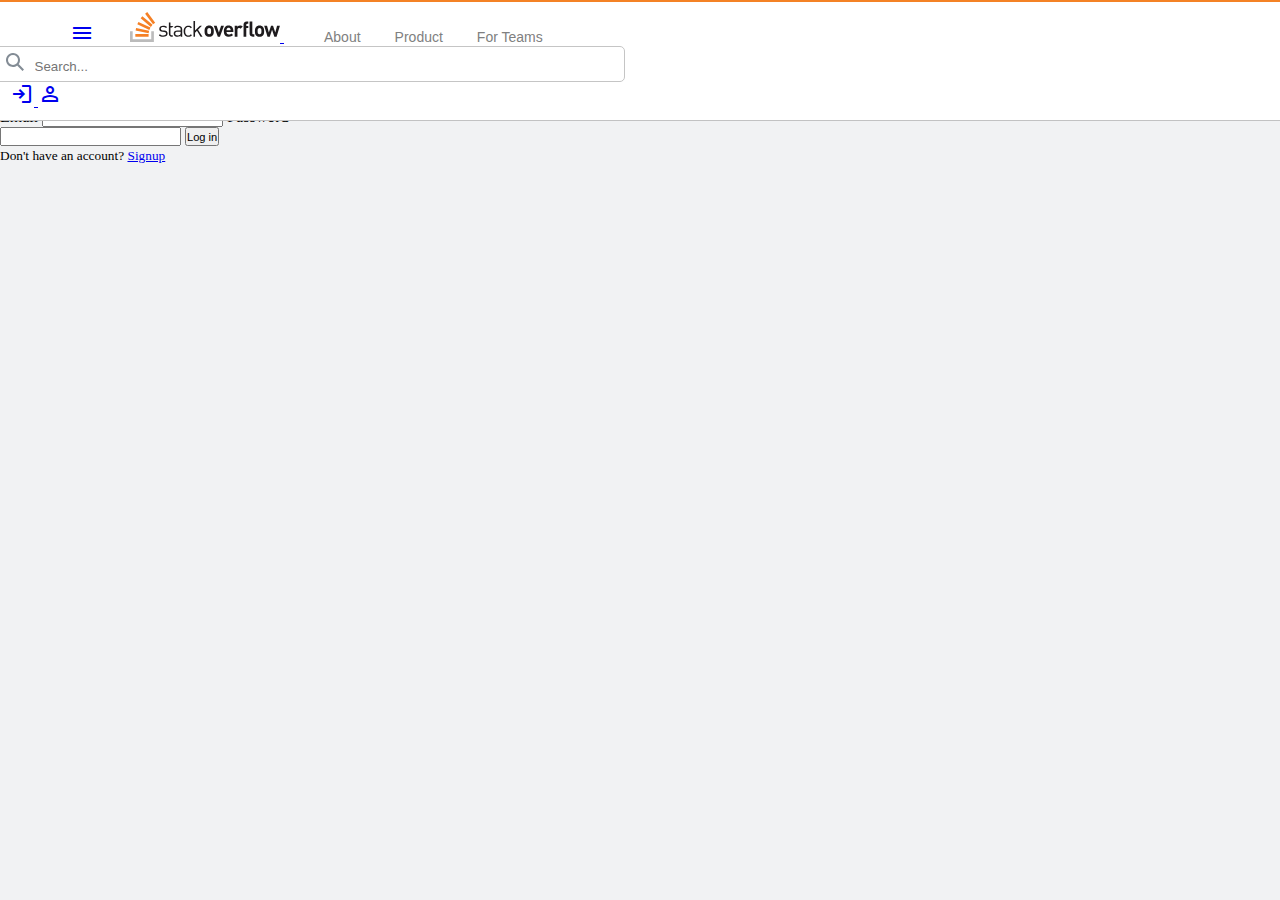
<file: login.html>
<!DOCTYPE html>
<html lang="en">
<head>
  <meta charset="UTF-8">
  <meta name="viewport" content="width=device-width, initial-scale=1.0">
  <title>Log in</title>
  <link rel="stylesheet" href="style/login.css">
  <link href="https://cdn.jsdelivr.net/npm/bootstrap@5.3.2/dist/css/bootstrap.min.css" rel="stylesheet" integrity="sha384-T3c6CoIi6uLrA9TneNEoa7RxnatzjcDSCmG1MXxSR1GAsXEV/Dwwykc2MPK8M2HN" crossorigin="anonymous">
  <link href="https://fonts.googleapis.com/icon?family=Material+Icons" rel="stylesheet">
  <link rel="stylesheet" href="https://fonts.googleapis.com/css2?family=Material+Symbols+Outlined:opsz,wght,FILL,GRAD@20..48,100..700,0..1,-50..200" />

</head>
<body>
  <nav class="w-100">
    <a class="hamburger" href="#menu" id="hamburger-icon" class="col-sm">
      <span class="material-icons text-dark sm">
        menu
      </span>
    </a>
    <a class="close hidden" href="#" id="close-icon">
      <span class="material-icons text-dark">
        close
      </span>
    </a>
    <ul class="menu sm" id="menu">
      <li><a href="index.html" class="home">Home</a></li>
      <small>PUBLIC</small>
      <li class="world"><img src="svg-export/svgexport-1.svg" alt=""><a href="#">Questions</a></li>
      <li class="mx-3 my-2"><a href="">Tags</a></li>
      <li class="mx-3 my-2"><a href="">Users</a></li>
      <li class="mx-3 my-2"><a href="">Companies</a></li>

      <small class="collect">COLLECTIVES <img src="svg-export/svgexport-2.svg" alt=""></small>
      <li class="world"><img src="svg-export/svgexport-3.svg" alt=""><a href="#">Explore Collective</a></li>

      <small class="collect mt-4">LABS <img src="svg-export/svgexport-2.svg" alt=""></small>
      <li class="world"><img src="svg-export/svgexport-4.svg" alt=""><a href="#">Discussions</a> <img src="svg-export/svgexport-5.svg" alt="" class="mx-2"></li>

      <small class="collect mt-4">TEAMS<img src="svg-export/svgexport-2.svg" alt=""></small>
      <li class="mt-4 p-1 w-100">
        <p class="font mx-3 text-break"><b>Stack Overflow for Teams –</b> Start collaborating and sharing organizational knowledge.
        </p>
      </li>

      <img src="images/stackimg01.svg" alt="" class="mb-1 ms-4" width="150">
      <button class="btn btn-primary mb-1 createacct"><a href="#" class="text-light">Create a free Team</a></button>
      <small class="mb-5 text-center">Why Team?</small>
    </ul>
    <script src="javascript/index.js"></script>

    <div class="d-flex align-items-center">
   
    <a href="index.html" class="logo2">
      <img src="svg-export/svgexport-61.svg" alt="logo" width="30">
    </a>


    <a href="index.html" class="logo">
      <img src="images/logo.svg" alt="logo" width="150">
    </a>
  

    
    <span class="anchors">

      <a href="#">About</a>
      <a href="#" class="product">Product</a>
      <a href="#">For Teams</a>
    </span>

    <div class="d-flex align-items-center gap-3 shown">

      <div class="search">
        <img src="svg-export/svgexport-11.svg" alt="">
        <input type="text" placeholder="Search..." class="hry">
      </div>
      
      <a href="login.html" class="text-dark">
        <span class="material-symbols-outlined">
        login
        </span>
      </a>
  
        <a href="sigin.html" class="text-dark"><span class="material-symbols-outlined">
          person
          </span>
        </a>
  
      </div>
  </span>
</div>
  </nav>

  <section class="contain w-300 d-flex justify-content-center flex-column m-5 bg-transparent">
    <div class="d-flex justify-content-center mt-4 mb-3">
      <img src="svg-export/svgexport-61.svg" alt=""width="30"> 
    </div>

    <div class="d-flex justify-content-center">
      <button class="btn btn-light signature1   mb-2"><img src="svg-export/svg-export (1)/svgexport-15.svg" alt="" class="mx-3 font2"><small>Login with Google</small></button>
    </div>
    <div class="d-flex justify-content-center">
      <button class="btn btn-dark signature1  mb-2"><img src="svg-export/svg-export (1)/svgexport-16.svg" alt="" class="mx-3 font2"><small>Login with GitHub</small></button>
    </div>
    <div class="d-flex justify-content-center">
      <button class="btn btn-primary signature1   mb-2"><img src="svg-export/svg-export (1)/svgexport-17.svg" alt="" class="mx-3 font2"><small>Login with Facebook</small></button>
    </div>


    <div class="d-flex justify-content-center">
      <div class="container2">

        <div class=" w-100 p-3 shadow mt-3 rounded my-2">
          <label for="" class="form-lable">Email</label>
          <input type="email" name="" id="" placeholder="" class="form-control mb-3">
    
          <label for="" class="form-lable">Password</label>
          <input type="email" name="" id="" placeholder="" class="form-control mb-3">
    
          <button class="btn btn-info w-100 p-2"><small class="text-light">Log in</small></button>
    
        </div>
      </div>
  
  
    </div>
    <small class="text-center mt-4">Don't have an account? <a href="sigin.html" class="text-decoration-none ms-2">Signup</a></small>
    
  </section>
</body>
</html>
</file>
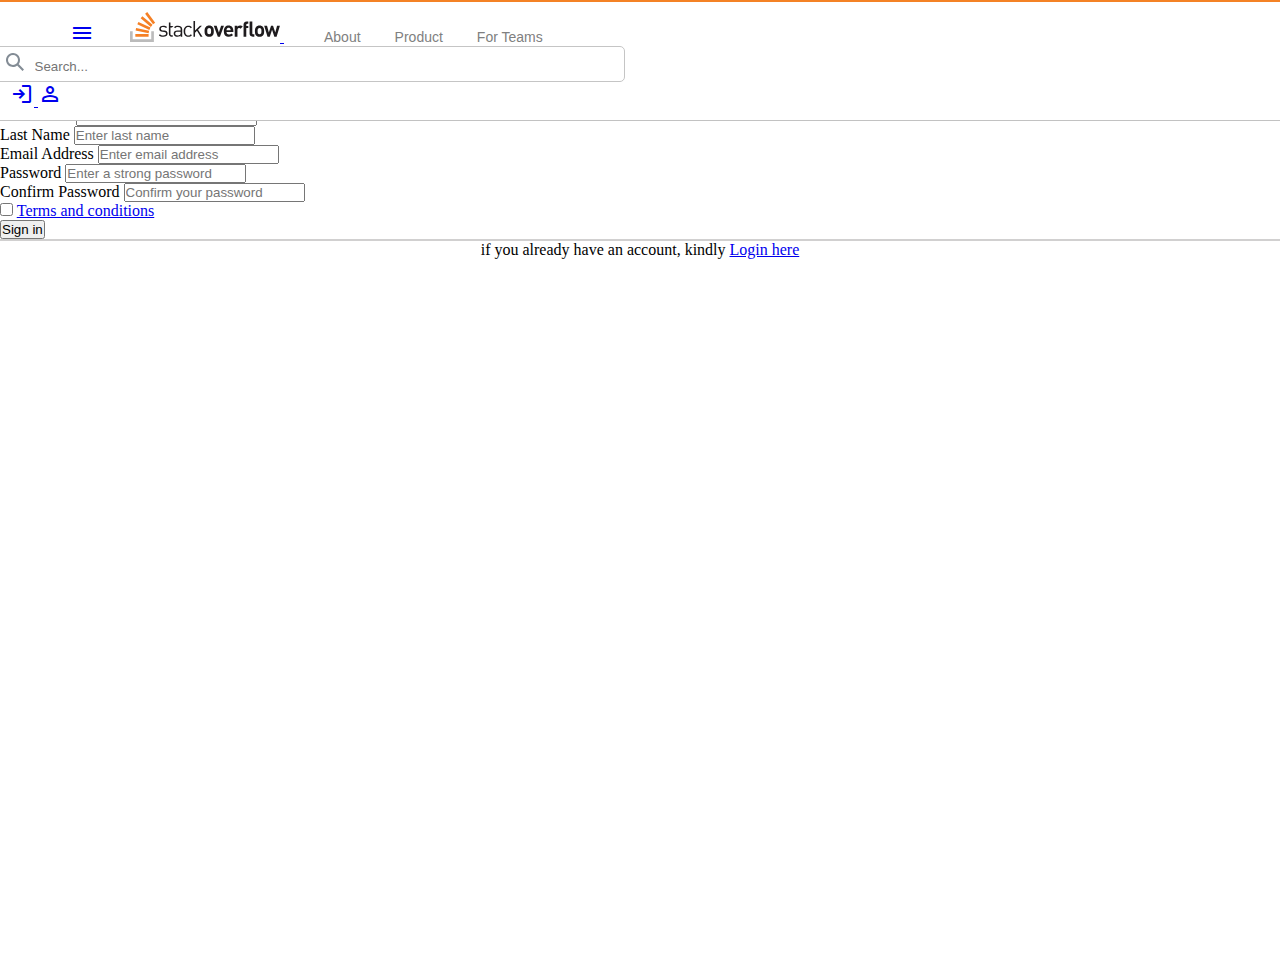
<file: sigin.html>
<!DOCTYPE html>
<html lang="en">
<head>
  <meta charset="UTF-8">
  <meta name="viewport" content="width=device-width, initial-scale=1.0">
  <title>Sign In</title>
  <link rel="stylesheet" href="/style/signin.css">
  <link href="https://cdn.jsdelivr.net/npm/bootstrap@5.3.2/dist/css/bootstrap.min.css" rel="stylesheet" integrity="sha384-T3c6CoIi6uLrA9TneNEoa7RxnatzjcDSCmG1MXxSR1GAsXEV/Dwwykc2MPK8M2HN" crossorigin="anonymous">
  <link href="https://fonts.googleapis.com/icon?family=Material+Icons" rel="stylesheet">
  <link rel="stylesheet" href="https://fonts.googleapis.com/css2?family=Material+Symbols+Outlined:opsz,wght,FILL,GRAD@20..48,100..700,0..1,-50..200" />
</head>
<body>
  <nav class="w-100">
    <a class="hamburger" href="#menu" id="hamburger-icon" class="col-sm">
      <span class="material-icons text-dark sm">
        menu
      </span>
    </a>
    <a class="close hidden" href="#" id="close-icon">
      <span class="material-icons text-dark">
        close
      </span>
    </a>
    <ul class="menu sm" id="menu">
      <li><a href="index.html" class="home">Home</a></li>
      <small>PUBLIC</small>
      <li class="world"><img src="svg-export/svgexport-1.svg" alt=""><a href="#">Questions</a></li>
      <li class="mx-3 my-2"><a href="">Tags</a></li>
      <li class="mx-3 my-2"><a href="">Users</a></li>
      <li class="mx-3 my-2"><a href="">Companies</a></li>

      <small class="collect">COLLECTIVES <img src="svg-export/svgexport-2.svg" alt=""></small>
      <li class="world"><img src="svg-export/svgexport-3.svg" alt=""><a href="#">Explore Collective</a></li>

      <small class="collect mt-4">LABS <img src="svg-export/svgexport-2.svg" alt=""></small>
      <li class="world"><img src="svg-export/svgexport-4.svg" alt=""><a href="#">Discussions</a> <img src="svg-export/svgexport-5.svg" alt="" class="mx-2"></li>

      <small class="collect mt-4">TEAMS<img src="svg-export/svgexport-2.svg" alt=""></small>
      <li class="mt-4 p-1 w-100">
        <p class="font mx-3 text-break"><b>Stack Overflow for Teams –</b> Start collaborating and sharing organizational knowledge.
        </p>
      </li>

      <img src="images/stackimg01.svg" alt="" class="mb-1 ms-4" width="150">
      <button class="btn btn-primary mb-1 createacct"><a href="#" class="text-light">Create a free Team</a></button>
      <small class="mb-5 text-center">Why Team?</small>
    </ul>
    <script src="javascript/index.js"></script>

    <div class="d-flex align-items-center">
   
    <a href="index.html" class="logo2">
      <img src="svg-export/svgexport-61.svg" alt="logo" width="30">
    </a>


    <a href="index.html" class="logo">
      <img src="images/logo.svg" alt="logo" width="150">
    </a>
  

    
    <span class="anchors">

      <a href="#">About</a>
      <a href="#" class="product">Product</a>
      <a href="#">For Teams</a>
    </span>

    <div class="d-flex align-items-center gap-3 shown">

      <div class="search">
        <img src="svg-export/svgexport-11.svg" alt="">
        <input type="text" placeholder="Search..." class="hry">
      </div>
      <a href="login.html" class="text-dark">
        <span class="material-symbols-outlined">
        login
        </span>
      </a>
  
        <a href="sigin.html" class="text-dark"><span class="material-symbols-outlined">
          person
          </span>
        </a>
  
      </div>
  </span>
</div>
  </nav>



  <!-- visible on small screen -->
  <section class="smallsreen">
  <main class="container-fluid border border-info">
    <div class="row mt-5">
      <div class="w-100 col-sm-12 bg-white shadow px-5 pt-4">
        <div class="text-center">
          <h2>Sign In</h2>
        </div>
          <div class="mb-3">
            <label for="" class="form-label">First Name</label>
            <input type="text" class="form-control" required placeholder="Enter first name">
          </div>
          <div class="mb-3">
            <label for="" class="form-label">Last Name</label>
            <input type="text" class="form-control" placeholder="Enter last name" required>
          </div>
    
        <div class="mb-3">
          <div>
            <label for="" class="form-label">Email Address</label>
            <input type="email" class="form-control" placeholder="Enter email address" required>
          </div>
        </div>
  
          <div class="mb-3">
            <label for="" class="form-label">Password</label>
            <input type="password" class="form-control" required placeholder="Enter a strong password">
          </div>
          <div class="mb-3">
            <label for="" class="form-label">Confirm Password</label>
            <input type="text" class="form-control" placeholder="Confirm your password" required>
          </div>
      
        <div class="mt-4">
          <input type="checkbox" class="form-check-input me-3">
          <a href="#" class=" text-decoration-none"><small for="">Terms and conditions</small></a>
        </div>
    
        <button class="btn btn-primary w-100 my-4 fw-bold">
          Sign in
        </button>

        <div class="bom p-2 rounded-3">
          <p>if you already have an account, kindly <a href="login.html" class="text-decoration-none">Login here</a></p>
    
        </div>
        
    
      </div>
    </div>
  </main>

</section>







  <!-- visible on large screen -->
  <section>    
<main class="p-5 w-100 marg d-flex justify-content-center">
  <div class="w-50 bg-white shadow rounded-4 px-5 pt-4 largescreen">
    <div class="text-center">
      <h2>Sign In</h2>
    </div>
    <div class="mt-4 d-flex gap-3">
      <div>
        <label for="" class="form-label">First Name</label>
        <input type="text" class="form-control" required placeholder="Enter first name">
      </div>
      <div>
        <label for="" class="form-label">Last Name</label>
        <input type="text" class="form-control" placeholder="Enter last name" required>
      </div>
    </div>

    <div class="mt-4">
      <div>
        <label for="" class="form-label">Email Address</label>
        <input type="email" class="form-control" placeholder="Enter email address" required>
      </div>
    </div>

    <div class="mt-4 d-flex gap-3">
      <div>
        <label for="" class="form-label">Password</label>
        <input type="password" class="form-control" required placeholder="Enter a strong password">
      </div>
      <div>
        <label for="" class="form-label">Confirm Password</label>
        <input type="text" class="form-control" placeholder="Confirm your password" required>
      </div>
    </div>

    <div class="mt-4">
      <input type="checkbox" class="form-check-input me-3">
      <a href="#" class="text-warning"><label for="">Terms and conditions</label></a>
    </div>

    <button class="btn btn-primary w-100 my-4 fw-bold">
      Sign in
    </button>

    <div class="bom p-3 rounded-3">
      <p>if you already have an account, kindly <a href="login.html" class="text-decoration-none">Login here</a></p>

    </div>

  </div>


</main>
</section>
  
</body>
</html>
</file>
<file: style/index.css>
*{
  margin: 0;
  padding: 0;
  box-sizing: border-box;
}

html{
background-color: #f1f2f3;
overflow-x: hidden;
}
nav{
  border-top: 2px solid #f48225;
  width: 100%;
  padding: 10px;
  /* height: 50px; */
  background-color: #fff;
  display: flex;
  align-items: center;
  border-bottom: 1px solid rgb(194, 194, 194);
  position: fixed;
  top: 0;
  z-index: 100;

}

.hamburger {
  position: absolute;
  /* a large z-index puts the ham button above the rest of the page*/
  z-index: 99;
  background: white;
  border: none;
  cursor: pointer;
  top: 4px;
  padding: 15px 5px 4px 10px;
  height: 60px;
  left: 60px;
  width: 50px;
  background-color: transparent;
}

.menu {
  position: fixed;
  /* give the menu a larger z-index than the ham link
  to put the menu above it */
  z-index: 100;
  top: 0;
  left: 0;
  right: 0;
  bottom: 0;
  width: 260px;
  height: 100vh;
  /* basic menu styling*/
  list-style: none;
  background: white;
  display: flex;
  flex-direction: column;
  /* animate slide up/down */
  transform: translateY(-200%);
  transition: linear 0.2s ease-in;
  padding: 20px;
  overflow-y:scroll;

}



/* Add a class to hide the close icon initially */
.close {
  position: absolute;
  /* a large z-index puts the ham button above the rest of the page*/
  z-index: 99;
  background: white;
  border: none;
  cursor: pointer;
  padding: 10px 5px 4px 10px;
  height: 30px;
  top: 10px;
  left: 60px;
  /* Add this line to hide the close icon initially */
  display: none;
}

/* Add styles to show the close icon when the 'menu-open' class is applied */
.close:not(.hidden) {
  display: block;
}

/* Add styles to show the menu when the 'menu-open' class is applied */
.menu.menu-open {
  transform: translateY(55px);
  margin-left: 40px;
}


.logo2{
  display: none;
}
.logo{
  margin-left: 120px;
}
.anchors{
  margin-left: 40px;
}
.anchors a{
  text-decoration: none;
  font-size: 14px;
  font-family: Verdana, Geneva, Tahoma, sans-serif;
  /* font-weight: bold; */
  margin-right: 30px;
  color: gray;
}

.search{
  width: 630px;
  padding: 6px 10px;
  font-size: 14px;
  border: 1px solid rgb(197, 197, 197);
  border-radius: 5px;                                                                                                                                                                                                                                                                                                                                                                                                                                                                                                                                                                                                                      
  margin-left: -15px;
}
.search>img{
  margin-right: 7px;
}
.search input{
  border: none;
  outline: none;
  width: 500px;
}
.menu>small{
  font-family: Verdana, Geneva, Tahoma, sans-serif;
  color: grey;
  margin-left: -10px;
  margin-top: 10px;
  font-size: 10px;
}
.menu>li{
  /* margin-top: 20px; */
  margin-left: -10px;
}
.menu>li>.home{
  text-decoration: none;
  font-family: Verdana, Geneva, Tahoma, sans-serif;
  font-size: 14px;
  color: black;
  font-weight: bold;
}

.world{
  margin-top: 10px;
  margin-left: 10px;
  display: flex;
  align-items: center;
}
.menu a{
  text-decoration: none;
  font-size: 14px;
  color: rgb(70, 70, 70);
}

.collect{
  display: flex;
  justify-content: space-between;
  align-items: center;
}
.world>img{
  margin-right: 10px;
}
.font{
  font-size: 13px;
}

.createacct{
  background-color: #f48225!important;
  border: none!important;
}
.login{
  background-color: #e1ecf4!important;
}


.blackboard{
  background-image: url(/images/stackimg04.svg);
  width: 100%;
  height: 140vh;

}
.bubble{
  background-color: #fee3cd;
  width: 400px;
}
.bubble1{
  background-color: #cde9fe;
  width: 400px;
}
.magnify{
  margin-left: 170px;
}

.wob{
  background-color: #f2740d !important;
  margin-left: 100px;
}
.fs{
  font-size: 20px !important;
}

.flexMat{
  display: flex;
  justify-content: center;
  margin-top: 10px;
  text-align: center;
}
.wob2{
  margin-left: 100px;
}
.content{
  font-size: 14px;
}
.overflow{
  font-size: 50px;
  padding: 30px;
  font-weight: bold;
}
.overflo{
  padding: 0px 20px;
}
.overflo>h3{
  font-size: 17px;
  font-weight: bold;
}
.overflo>p{
  font-size: 13px;
  color: grey;
  width: 200px;
}
.cards1{
  background:linear-gradient(rgb(255, 255, 255) 20%,rgb(254,232,215) 80%) !important;
  padding: 50px;
  width: 500px !important;
  border-radius: 20px;
  position: relative;
  top: -150px;
  
}

.card2{
  background:linear-gradient(rgb(255, 255, 255) 20%,rgb(205,233,254) 80%) !important;
  padding: 50px;
  width: 500px !important;
  border-radius: 20px;
  position: relative;
  top: -150px;
  
}
 .cardtext>h2{
  font-size: 27px;
  text-align: center;
  font-weight: bold;
  font-family: 'Roboto Slab', sans-serif;
  padding: 0px 30px;
 }
 .cardtext>p{
  font-size: 18px;
  text-align: center;
  font-family: 'Roboto Slab', sans-serif;
  padding: 5px 20px;
 }

 .wob3{
  background-color: #f2740d !important;
  font-family: 'Roboto Slab', sans-serif;
}
.wob4{
  background-color: #0d6efd !important;
  font-size: 15px !important;
  font-family: 'Roboto Slab', sans-serif;
}

.camel>a,p{
  text-align: center;
}
.getStarted{
  padding: 0px 100px;
  text-align: center;
}
.gettext{
  position: relative;
  top: 25px;
  /* border: 2px solid red; */
  background-color: rgb(205,233,254);
  z-index: 99;
  padding: 10px;
  
}

.main2{
  display: none;
}
.curve{
  border-radius: 130px 130px 0px 0px;
  background-color: white;
  position: relative;
  top: -100px;
}
.Thousands{
  font-size: 18px;
  color: #6a7287;
}

.mbotom{
  margin-bottom: 50px !important;
}

.index{
  z-index: 50;
  position: relative;
  bottom: 50px;
}
.main4{
  padding: 0px 50px;
}
.section3{
  height: 470vh;
  position: relative;
  bottom: 100px;
  padding: 0px 100px;
}
.fontfamily{
  font-family: 'Roboto Slab', sans-serif;
}
.forTeam{
  margin-top: 100px;
}
.captureContainer{
  padding: 30px 100px;
  margin-top: 30px;
}

.captureYourCompany{
  font-size: 26px;
  padding: 0px 250px;
  font-weight: bold;
  font-family: 'Roboto Slab', sans-serif;
}
.captureYourCompany>span{
  color: #f2740d;
}
.buttonBlue{
  width: 200px;
}
.animation1{
  width: 300px;
  padding: 10px;
}
.animation1>h5{
  font-weight: bold;
  font-family: 'Roboto Slab', sans-serif;
  font-size: 20px;
}
.animation1>p{
  color: #c9c9c9;
}
.devops{
  padding: 10px;
  width: 150px;
}
.devops1{
  width: 100%;
  margin-top: 20px;
  text-align: center;
  padding:10px;
 
}

.middle{
  background-color: #2c3242;
  padding: 30px 10px;
  width: 400px !important;
  height: 350px;
  position: relative;
  bottom: 10px;
}

.form-switch{
  margin-left: -150px;
}
.free{
  width: 350px;
  height: 550px;
}
.fontbig{
  font-size: 30px;
}
.freebod{
  border-bottom: 1px solid #f2740d;
}
.freebod>h6{
  color: #b9b9b9;
}
.frecon{
  background-color: #f2740d;
  width: 50px;
  height: 30px;
}

.frecon1{
  background-color: grey;
  width: 50px;
  height: 30px;
}
.frecon2{
  background-color: rgb(54, 53, 53);
  width: 100px;
  height: 30px;
}

.frecon3{
  background-color: rgb(9, 22, 204);
  width: 100px;
  height: 30px;
}
.fresmall{
  font-size: 14px;
}
.freebtn{
  background-color: #f2740d;
  width: 100%;
  border: none;
  margin-top: 100px;
}

.freebtn1{
  background-color: rgb(219, 217, 217);
  width: 100%;
  border: none;
  margin-top: 40px;
}
.freebtn2{
  background-color: rgb(44, 43, 43);
  width: 100%;
  border: none;
  margin-top: 10px;
}
.freebtn3{
  background-color:  rgb(9, 22, 204);
  width: 100%;
  border: none;
  margin-top: 10px;
}
.business{
  position: relative;
  bottom: 50px;
}

.Scard{
  display: none;
}

.section4{
  width: 100%;
  height: 200px;

  border: 2px solid red;
}

.trany2{
  position: relative;
  bottom: 30px;
}
.trany1{
  position: relative;
  top: 70px;
}

.section5{
  position: relative;
  bottom: 200px;
  padding: 0px 100px !important;
}
.section6{
  background-image: url(/images/stackimg14.png);
  background-size: cover;
  background-repeat: no-repeat;
  position: relative;
  bottom: 50px;
  left: 990px;
  width: 360px;
  height: 300px;
}
.jumpIn1{
  display: none;
}

.posi{
  position: relative;
  top: 50px;
}
.posi2{
  position: relative;
  bottom: 270px;
}
.posi3{
  position: relative;
  left: 150px;
}
.posi>p{
  padding: 30px 300px;
}
.lone{
  z-index: 99;
}
.bg-white{
  background-color: white;
}

.footer1{
  margin-top: -200px;
}

.smalltext{
  font-size: 13px; 
  color: #e9e8e8; 
}
.smalltxt{
  font-size: 11px;
  color: #b9b9b9;
}
.smalltxt1{
  font-size: 11px;
  color: #b9b9b9;
  margin-left: 80px;
}

.smalltxt2{
  font-size: 11px;
  color: #b9b9b9;
  margin-left: 20px;
}
.down{
  margin-top: 30px;
}


@media screen and (max-width: 475px) {

 body,html{
  overflow-x: hidden;
 }

 nav{
  display: flex;
  align-items: center;
  border-top: 2px solid #f48225;
    width: 100%;
    background-color: #fff;
   z-index: 200;
    border-bottom: 1px solid rgb(194, 194, 194);
    position: fixed;
 }
 .shown{
  width: 120px;
 }
  .login{
    background-color: #e1ecf4!important;
  }
  .hry{
    display: none;
  }
 
  .logo2>img{
    margin-left: -10px;
    margin-right: 10px;
  }
  .anchors a{
    display: none;
  }

  .hamburger{
    margin-left: -50px;
    margin-right: 20px!important;
  }
  .search{
    border:none;

  }
  
  .search img{
    display: inline-block;
    margin-left: -2px;
    margin-right: -5px;
  }
  .search input{
    display: none;
  }
  
  .product{
    display: inline-block!important;
    /* margin-left: -24px!important; */
    font-size: 13px!important;
  
  }

  .menu {
    position: fixed;
    /* give the menu a larger z-index than the ham link
    to put the menu above it */
    z-index: 100;
    top: 0;
    left: 0;
    right: 0;
    bottom: 0;
    width: 260px;
    height: 100vh;
    /* basic menu styling*/
    list-style: none;
    background: white;
    display: flex;
    flex-direction: column;
    /* animate slide left/right */
    transform: translateX(-200%);
    transition: linear 0.5s ease-out;
    padding: 20px;
    overflow-y:scroll;
  
  }



/* Add a class to hide the close icon initially */
.close {
  position: absolute;
  /* a large z-index puts the ham button above the rest of the page*/
  z-index: 99;
  background: white;
  border: none;
  cursor: pointer;
  padding: 10px 5px 4px 10px;
  height: 30px;
  top: 10px;
  left: 0px;
  /* Add this line to hide the close icon initially */
  display: none;
}

/* Add styles to show the close icon when the 'menu-open' class is applied */
.close:not(.hidden) {
  display: block;
  margin-left: 20px;
}

/* Add styles to show the menu when the 'menu-open' class is applied */
.menu.menu-open {
  transform: translate(-40px, 60px);
  margin-left: 40px;
}
.logo{
  display: none;
}
.logo2{
  margin-left: 60px;
  display: inline-block;
}


  .main1{
    display: none;
  }
  .main2{
    display: block;
  }

  .blackboard{
    width: 100%;
    height: fit-content;
    margin-top: 70px;
    margin-bottom: 20px;
  
  }
  .magnify{
    margin-left: 100px;
  }

  .wob{
    background-color: #f2740d !important;
    margin-left: 30px;
    width: 100%;
  }
  .wob2{
    margin-left: 30px;
  }
  .bubble>h2{
    font-size: 18px !important;
    font-family: 'Roboto Slab', sans-serif;

  }
  .overflow{
    margin-top: 10px;
    font-size: 33px;
    font-weight: bold;
  }
  .overflow>a{
    text-decoration: none;
    color: #f2740d;
    margin-right: 10px;
  }

  .flexMat{
    display: block;
  }
  .overflo{
    margin-bottom: 25px;
  }
  .curve{
    border-radius: 130px 130px 0px 0px;
    background-color: white;
    position: relative;
    padding: 5px 10px;
    top: 100px;
    padding: 10px;
  }
  .cards1{
    background:linear-gradient(rgb(255, 255, 255) 20%,rgb(254,232,215) 80%) !important;
    padding: 0px 30px;
    width: 100% !important;
    border-radius: 20px;
    display: block;
    margin-bottom: 20px;

  }
  
  .card2{
    background:linear-gradient(rgb(255, 255, 255) 20%,rgb(205,233,254) 80%) !important;
    padding: 0px 30px;
    width: 500px !important;
    border-radius: 20px;
  
    
  }
   .cardtext>h2{
    font-size: 20px;
    text-align: center;
    font-weight: bold;
    font-family: 'Roboto Slab', sans-serif;
    padding: 0px 10px;
   }
   .cardtext>p{
    font-size: 14px;
    text-align: center;
    font-family: 'Roboto Slab', sans-serif;
    padding: 5px 20px;
   }
  
   .wob3{
    background-color: #f2740d !important;
    font-family: 'Roboto Slab', sans-serif;
  }
  .wob4{
    background-color: #0d6efd !important;
    font-size: 15px !important;
    font-family: 'Roboto Slab', sans-serif;
  }
  .camel>a,p{
    text-align: center;
  }
  .getStarted{
    padding: 0px 50px;
    text-align: center;
  }
  .gettext{
    position: relative;
    top: 25px;
    /* border: 2px solid red; */
    background-color: rgb(205,233,254);
    z-index: 99;
    padding: 10px;
    
  }

  .main3{
    margin-top: 250px;
  }

  .main4{
    padding: 0 10px;
  }

  .captureContainer{
    width: 100%;
    display: block;
    padding: 0;
  }

  .captureYourCompany{
    padding: 0px;
    font-size: 16px;
  }
  .section3{
    width: 100%;
    padding: 5px 10px;
  }

  .index{
    width: 100%;

  }
  .index>img{
    width: 300px;
    margin-left: 35px;
  }
  .block{
    display: block;
    width: 100%;
  }
  .none{
    display: none;
  }
  .jump{
    display: none;
  }

  .jumpIn1{
    display: block;
  }

  .smallfo>p{
    font-size: 13px;
  }
  
 .form-switch{
  margin: 10px auto;
 }
 .displayBlock{
  display: flex;
  flex-direction: column;
  width: 100%;
  padding: 10px 16px;
 }
 .free{
  width: 300px;
  height: 500px;
}
.fontbig{
  font-size: 25px;
}
.freebod{
  border-bottom: 1px solid #f2740d;
}
.freebod>h6{
  color: #b9b9b9;
}
.frecon{
  background-color: #f2740d;
  width: 50px;
  height: 30px;
}

.frecon1{
  background-color: grey;
  width: 50px;
  height: 30px;
}
.frecon2{
  background-color: rgb(54, 53, 53);
  width: 100px;
  height: 30px;
}

.frecon3{
  background-color: rgb(9, 22, 204);
  width: 100px;
  height: 30px;
}
.fresmall{
  font-size: 12px;
}
.freebtn{
  background-color: #f2740d;
  width: 100%;
  border: none;
  margin-top: 10px;
}

.freebtn1{
  background-color: rgb(219, 217, 217);
  width: 100%;
  border: none;
  margin-top: -40px;
}
.freebtn2{
  background-color: rgb(44, 43, 43);
  width: 100%;
  border: none;
  margin-top: -10px;
}
.freebtn3{
  background-color:  rgb(9, 22, 204);
  width: 100%;
  border: none;
  margin-top: -40px;
}
.margine{
  margin-bottom: 50px;
}
.margine1{
  margin-top: -50px;
  
}
.business{
  position: none;
}
.Hcard{
  display: none;
}
.Scard{
  display: block;
}
.slackco{
  flex-wrap: wrap;
  justify-content: center;
}

.trany2{
  padding: 10px auto !important;
}
.trany1{
 padding: 10px auto !important;
}
.normal{
  padding: 10px auto !important;
}
.section3{
  height: fit-content;
  position: relative;
  bottom: 100px;
  padding: 0px 4px;
}

.section5{
  position: relative;
  bottom: 60px;
  padding: 0px 50px !important;
}
.beforefoot{
  display: flex;
  flex-direction: column;
  width: 100%;
  padding: 0px 30px;

}
.lastLads{
  display: flex;
  flex-direction: column;
  width: 100%;
  padding: 10px;
}
.lastLads>ul{
  padding: 0;
  margin: 0;
  margin-top: 23px;
  
}
.lastLads>ul>li{
  border-bottom: 1px solid rgb(20, 20, 20);
  padding: 10px;
}


.smalltext{
  font-size: 13px; 
  color: #e9e8e8; 
}
.smalltext>img{
  display: none;
}
.smalltxt{
  font-size: 11px;
  color: #b9b9b9;
}
.smalltxt1{
  font-size: 11px;
  color: #b9b9b9;
  margin-left: 10px;
}

.smalltxt2{
  font-size: 11px;
  color: #b9b9b9;

}
.smallflex>li{
  display: flex;
  justify-content: center;
}

.down{
  margin-top: 30px;
}

.posi{
  position: relative;
  top: 50px;
}
.posi>img{
  width: 170px;
}
.posi2{
  position: relative;
  bottom: 270px;
  margin-top: 30px;
}

.posi>p{
  margin-top: 20px;
  padding: 10px;
  font-size: 15px !important;
}

}
</file>
<file: style/login.css>
*{
  margin: 0;
  padding: 0;
  box-sizing: border-box;
}
body{
background-color:#f1f2f3;
overflow-x: hidden;
}
nav{
  border-top: 2px solid #f48225;
  width: 100%;
  padding: 10px;
  /* height: 50px; */
  background-color: #fff;
  display: flex;
  align-items: center;
  border-bottom: 1px solid rgb(194, 194, 194);
  position: fixed;
  top: 0;

}

.hamburger {
  position: absolute;
  /* a large z-index puts the ham button above the rest of the page*/
  z-index: 99;
  background: white;
  border: none;
  cursor: pointer;
  top: 4px;
  padding: 15px 5px 4px 10px;
  height: 60px;
  left: 60px;
  width: 50px;
  background-color: transparent;
}

.menu {
  position: fixed;
  /* give the menu a larger z-index than the ham link
  to put the menu above it */
  z-index: 100;
  top: 0;
  left: 0;
  right: 0;
  bottom: 0;
  width: 260px;
  height: 100vh;
  /* basic menu styling*/
  list-style: none;
  background: white;
  display: flex;
  flex-direction: column;
  /* animate slide up/down */
  transform: translateY(-200%);
  transition: linear 0.2s ease-in;
  padding: 20px;
  overflow-y:scroll;

}



/* Add a class to hide the close icon initially */
.close {
  position: absolute;
  /* a large z-index puts the ham button above the rest of the page*/
  z-index: 99;
  background: white;
  border: none;
  cursor: pointer;
  padding: 10px 5px 4px 10px;
  height: 30px;
  top: 10px;
  left: 60px;
  /* Add this line to hide the close icon initially */
  display: none;
}

/* Add styles to show the close icon when the 'menu-open' class is applied */
.close:not(.hidden) {
  display: block;
}

/* Add styles to show the menu when the 'menu-open' class is applied */
.menu.menu-open {
  transform: translateY(55px);
  margin-left: 40px;
}


.logo2{
  display: none;
}
.logo{
  margin-left: 120px;
}
.anchors{
  margin-left: 40px;
}
.anchors a{
  text-decoration: none;
  font-size: 14px;
  font-family: Verdana, Geneva, Tahoma, sans-serif;
  /* font-weight: bold; */
  margin-right: 30px;
  color: gray;
}

.search{
  width: 630px;
  padding: 6px 10px;
  font-size: 14px;
  border: 1px solid rgb(197, 197, 197);
  border-radius: 5px;                                                                                                                                                                                                                                                                                                                                                                                                                                                                                                                                                                                                                      
  margin-left: -15px;
}
.search>img{
  margin-right: 7px;
}
.search input{
  border: none;
  outline: none;
  width: 500px;
}
.menu>small{
  font-family: Verdana, Geneva, Tahoma, sans-serif;
  color: grey;
  margin-left: -10px;
  margin-top: 10px;
  font-size: 10px;
}
.menu>li{
  /* margin-top: 20px; */
  margin-left: -10px;
}
.menu>li>.home{
  text-decoration: none;
  font-family: Verdana, Geneva, Tahoma, sans-serif;
  font-size: 14px;
  color: black;
  font-weight: bold;
}

.world{
  margin-top: 10px;
  margin-left: 10px;
  display: flex;
  align-items: center;
}
.menu a{
  text-decoration: none;
  font-size: 14px;
  color: rgb(70, 70, 70);
}

.collect{
  display: flex;
  justify-content: space-between;
  align-items: center;
}
.world>img{
  margin-right: 10px;
}
.font{
  font-size: 13px;
}

.createacct{
  background-color: #f48225!important;
  border: none!important;
}
.login{
  background-color: #e1ecf4!important;
}
.signature1{
  width: 300px !important;
  border: 1px solid rgb(179, 179, 179) !important;
}
.container2{
  width: 400px !important;
}



@media screen and (max-width: 475px) {

  .login{
    background-color: #e1ecf4!important;
  }
  nav{
    display: flex;
    align-items: center;
    border-top: 2px solid #f48225;
      width: 100%;
      background-color: #fff;
     z-index: 200;
      border-bottom: 1px solid rgb(194, 194, 194);
      position: fixed;
   }
  .logo2>img{
    margin-left: -10px;
    margin-right: 10px;
  }
  .anchors a{
    display: none;
  }

  .hamburger{
    margin-left: -50px;
    margin-right: 20px!important;
  }
  .search{
    border:none;
  }
  
  .search img{
    display: inline-block;
    margin-left: -2px;
    margin-right: -5px;
  }
  .search input{
    display: none;
  }
  
  .product{
    display: inline-block!important;
    /* margin-left: -24px!important; */
    font-size: 13px!important;
  
  }

  .menu {
    position: fixed;
    /* give the menu a larger z-index than the ham link
    to put the menu above it */
    z-index: 100;
    top: 0;
    left: 0;
    right: 0;
    bottom: 0;
    width: 260px;
    height: 100vh;
    /* basic menu styling*/
    list-style: none;
    background: white;
    display: flex;
    flex-direction: column;
    /* animate slide left/right */
    transform: translateX(-200%);
    transition: linear 0.5s ease-out;
    padding: 20px;
    overflow-y:scroll;
  
  }



/* Add a class to hide the close icon initially */
.close {
  position: absolute;
  /* a large z-index puts the ham button above the rest of the page*/
  z-index: 99;
  background: white;
  border: none;
  cursor: pointer;
  padding: 10px 5px 4px 10px;
  height: 30px;
  top: 10px;
  left: 0px;
  /* Add this line to hide the close icon initially */
  display: none;
}

/* Add styles to show the close icon when the 'menu-open' class is applied */
.close:not(.hidden) {
  display: block;
  margin-left: 20px;
}

/* Add styles to show the menu when the 'menu-open' class is applied */
.menu.menu-open {
  transform: translate(-40px, 60px);
  margin-left: 40px;
}
.logo{
  display: none;
}
.logo2{
  margin-left: 60px;
  display: inline-block;
}
.shown{
 width: 120px;
}


}
</file>
<file: style/signin.css>
*{
  margin: 0;
  padding: 0;
  box-sizing: border-box;
}
body{
background-color:#f1f2f3;
overflow-x: hidden;
}
nav{
  border-top: 2px solid #f48225;
  width: 100%;
  padding: 10px;
  /* height: 50px; */
  background-color: #fff;
  display: flex;
  align-items: center;
  border-bottom: 1px solid rgb(194, 194, 194);
  position: fixed;
  top: 0;

}

.hamburger {
  position: absolute;
  /* a large z-index puts the ham button above the rest of the page*/
  z-index: 99;
  background: white;
  border: none;
  cursor: pointer;
  top: 4px;
  padding: 15px 5px 4px 10px;
  height: 60px;
  left: 60px;
  width: 50px;
  background-color: transparent;
}

.menu {
  position: fixed;
  /* give the menu a larger z-index than the ham link
  to put the menu above it */
  z-index: 100;
  top: 0;
  left: 0;
  right: 0;
  bottom: 0;
  width: 260px;
  height: 100vh;
  /* basic menu styling*/
  list-style: none;
  background: white;
  display: flex;
  flex-direction: column;
  /* animate slide up/down */
  transform: translateY(-200%);
  transition: linear 0.2s ease-in;
  padding: 20px;
  overflow-y:scroll;

}



/* Add a class to hide the close icon initially */
.close {
  position: absolute;
  /* a large z-index puts the ham button above the rest of the page*/
  z-index: 99;
  background: white;
  border: none;
  cursor: pointer;
  padding: 10px 5px 4px 10px;
  height: 30px;
  top: 10px;
  left: 60px;
  /* Add this line to hide the close icon initially */
  display: none;
}

/* Add styles to show the close icon when the 'menu-open' class is applied */
.close:not(.hidden) {
  display: block;
}

/* Add styles to show the menu when the 'menu-open' class is applied */
.menu.menu-open {
  transform: translateY(55px);
  margin-left: 40px;
}


.logo2{
  display: none;
}
.logo{
  margin-left: 120px;
}
.anchors{
  margin-left: 40px;
}
.anchors a{
  text-decoration: none;
  font-size: 14px;
  font-family: Verdana, Geneva, Tahoma, sans-serif;
  /* font-weight: bold; */
  margin-right: 30px;
  color: gray;
}

.search{
  width: 630px;
  padding: 6px 10px;
  font-size: 14px;
  border: 1px solid rgb(197, 197, 197);
  border-radius: 5px;                                                                                                                                                                                                                                                                                                                                                                                                                                                                                                                                                                                                                      
  margin-left: -15px;
}
.search>img{
  margin-right: 7px;
}
.search input{
  border: none;
  outline: none;
  width: 500px;
}
.menu>small{
  font-family: Verdana, Geneva, Tahoma, sans-serif;
  color: grey;
  margin-left: -10px;
  margin-top: 10px;
  font-size: 10px;
}
.menu>li{
  /* margin-top: 20px; */
  margin-left: -10px;
}
.menu>li>.home{
  text-decoration: none;
  font-family: Verdana, Geneva, Tahoma, sans-serif;
  font-size: 14px;
  color: black;
  font-weight: bold;
}

.world{
  margin-top: 10px;
  margin-left: 10px;
  display: flex;
  align-items: center;
}
.menu a{
  text-decoration: none;
  font-size: 14px;
  color: rgb(70, 70, 70);
}

.collect{
  display: flex;
  justify-content: space-between;
  align-items: center;
}
.world>img{
  margin-right: 10px;
}
.font{
  font-size: 13px;
}


.createacct{
  background-color: #f48225!important;
  border: none!important;
}
.login{
  background-color: #e1ecf4!important;
}
.signature1{
  width: 300px !important;
  border: 1px solid rgb(179, 179, 179) !important;
}
.container2{
  width: 400px !important;
}
.mb{
  margin-bottom: 3000px !important;
}
.marg{
  margin-top: 80px !important;
}
.bg-white{
  background-color: white;
  height: 100vh;
}
.size{
  width: 30px !important;
  height: 30px !important;
}

.bg-grey{
  background-color: rgb(226, 224, 224);
}
.width{
  width: 320px;
  color: grey !important;
  font-weight: bold;
}

.smallsreen{
  display: none;
}
.bom{
  border-top: 2px solid rgb(209, 208, 208);
  height: 200px;
  text-align: center;
}




@media screen and (max-width: 475px) {

  body,html{
   overflow-x: hidden;
  }
 
   .login{
     background-color: #e1ecf4!important;
   }
   nav{
     border-top: 2px solid #f48225;
     width: 100%;
     background-color: #fff;
     display: flex;
     align-items: center;
    z-index: 200;
     border-bottom: 1px solid rgb(194, 194, 194);
     position: fixed;
   
   }
   .shown{
    width: 120px;

   }
   .logo2>img{
     margin-left: -10px;
     margin-right: 10px;
   }
   .anchors a{
     display: none;
   }
 
   .hamburger{
     margin-left: -50px;
     margin-right: 20px!important;
   }
   .search{
     border:none;
   }
   
   .search img{
     display: inline-block;
     margin-left: -2px;
     margin-right: -5px;
   }
   .search input{
     display: none;
   }
   
   .product{
     display: inline-block!important;
     /* margin-left: -44px!important; */
     font-size: 13px!important;
   
   }
 
   .menu {
     position: fixed;
     /* give the menu a larger z-index than the ham link
     to put the menu above it */
     z-index: 100;
     top: 0;
     left: 0;
     right: 0;
     bottom: 0;
     width: 260px;
     height: 100vh;
     /* basic menu styling*/
     list-style: none;
     background: white;
     display: flex;
     flex-direction: column;
     /* animate slide left/right */
     transform: translateX(-200%);
     transition: linear 0.5s ease-out;
     padding: 20px;
     overflow-y:scroll;
   
   }
 
 
 
 /* Add a class to hide the close icon initially */
 .close {
   position: absolute;
   /* a large z-index puts the ham button above the rest of the page*/
   z-index: 99;
   background: white;
   border: none;
   cursor: pointer;
   padding: 10px 5px 4px 10px;
   height: 30px;
   top: 10px;
   left: 0px;
   /* Add this line to hide the close icon initially */
   display: none;
 }
 
 /* Add styles to show the close icon when the 'menu-open' class is applied */
 .close:not(.hidden) {
   display: block;
   margin-left: 20px;
 }
 
 /* Add styles to show the menu when the 'menu-open' class is applied */
 .menu.menu-open {
   transform: translate(-40px, 60px);
   margin-left: 40px;
 }
 .logo{
   display: none;
 }
 .logo2{
   margin-left: 60px;
   display: inline-block;
 }

 .largescreen{
  display: none;
 }

   .smallsreen{
    display: block;
   }

   .bg-white{
      height: fit-content;
      padding: 30px 10px !important;
   }
   section{
    display: none;
   }
   .bom{
    border-top: 2px solid rgb(209, 208, 208);
    height: 100px;
    text-align: center;
    font-family: Verdana, Geneva, Tahoma, sans-serif;
    font-size: 14px;
  }
  
  input{
    font-size: 12px !important;
    color: #d9dde0 !important;
  }
  label{
    font-size: 12px !important;
    color: rgb(145, 145, 145) !important;
  }
}
</file>
